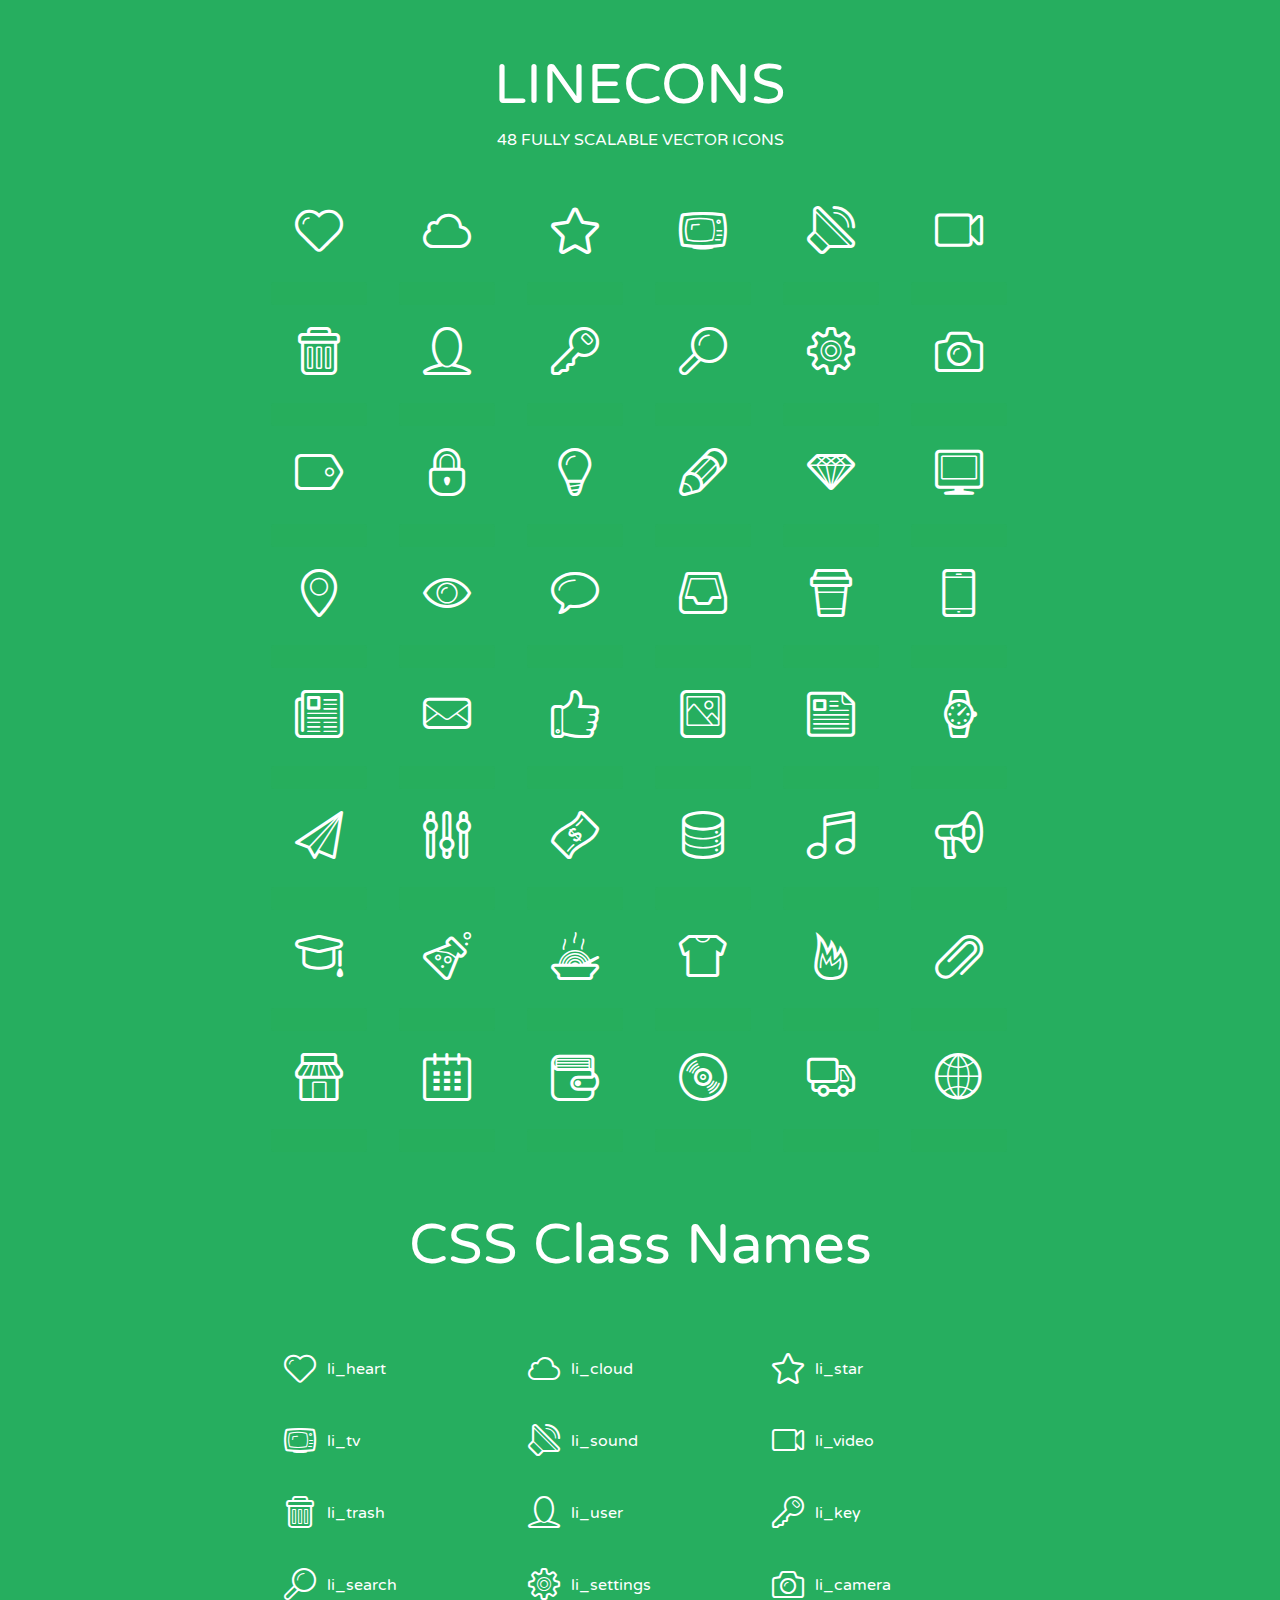
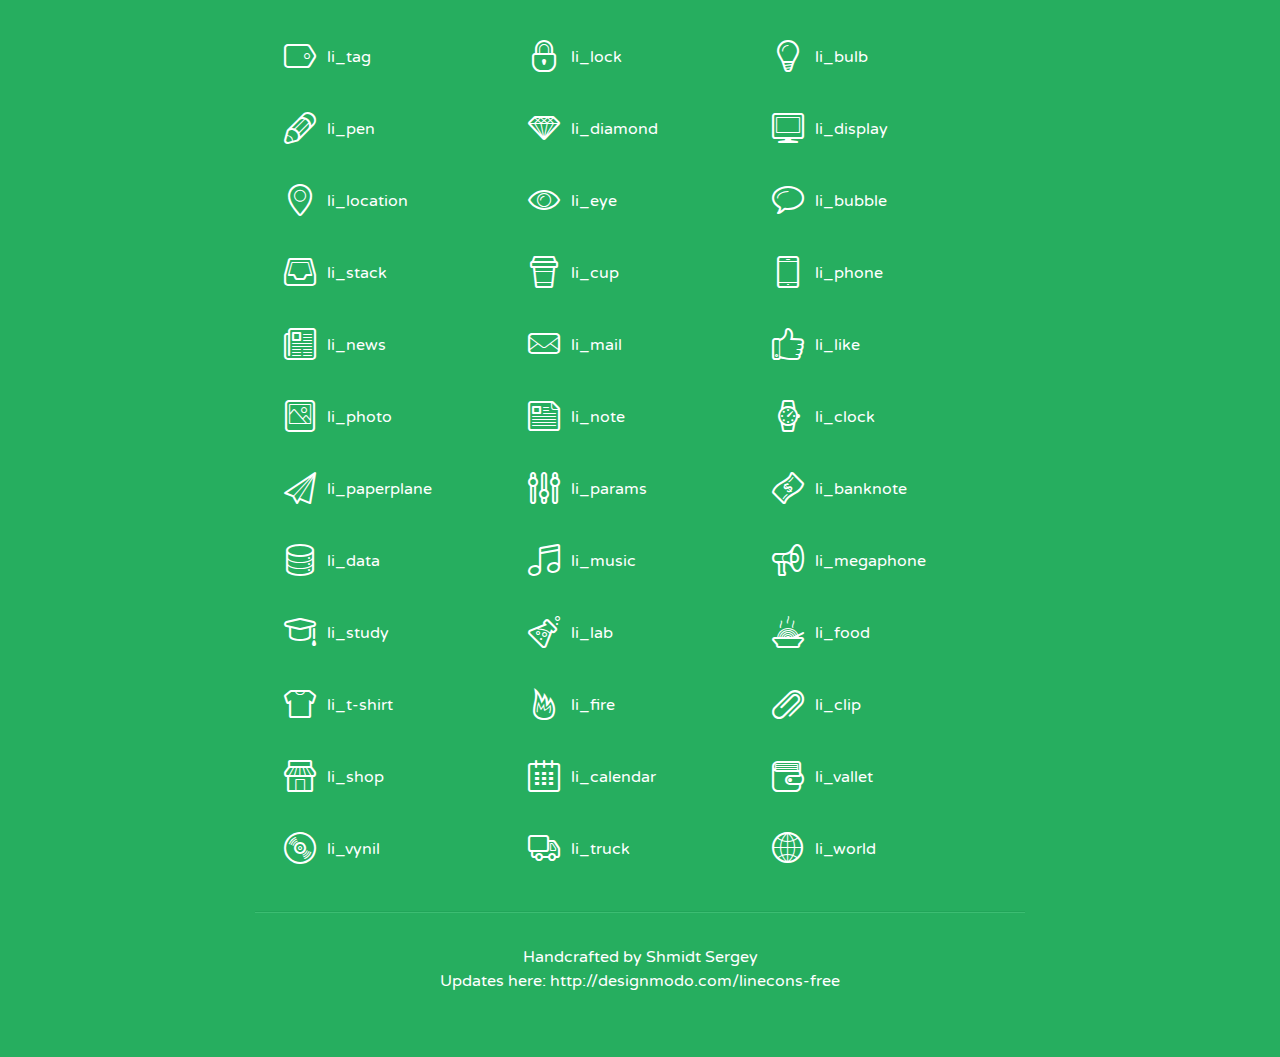
<file: MVC/myTaiwanTest/assets-ZenTing/lineicons/index.html>
<!doctype html>
<html>
<head>
<title>LINECONS - 48 Fully Scalable Vector Icons</title>
<link rel="stylesheet" href="style.css" />
<link href='http://fonts.googleapis.com/css?family=Varela+Round' rel='stylesheet' type='text/css'>
<!--[if lte IE 7]><script src="lte-ie7.js"></script><![endif]-->

<!-- 

Thanks http://icomoon.io/app/ for amazing service!

-->


<style>
	section, header, footer {display: block;}
	body {
		font-family: 'Varela Round', sans-serif;
		color: #333333;
		line-height: 1.5;
		font-size: 16px;
		background:#26ae5f;
		color:white;
		-moz-text-shadow: 0 1px 1px rgba(0, 0, 0, 0.21);
		-webkit-text-shadow: 0 1px 1px rgba(0, 0, 0, 0.21);
	}
	* {
		-moz-box-sizing: border-box;
		-webkit-box-sizing: border-box;
		box-sizing: border-box;
		margin: 0;
		padding: 0;
	}
	.glyph {
		float: left;
		text-align: center;
		padding: .5em;
		margin: 0 .5em;
		width: 7em;
		border-radius: .375em;
		top:0;
		position:relative;
		-webkit-transition:0.2s ease-in;
		-o-transition:0.2s ease-in;
		-moz-transition:0.2s ease-in;
		-ie-transition:0.2s ease-in;
		transition:0.2s ease-in;
	}
	.glyph input {
		width: 100%;
		text-align: center;
		font-family: consolas, monospace;
		border-radius:3px;
		border:none;
		padding:4px;
		background:#26AE5C;
		color:#26AE5C;
		-webkit-transition:0.2s ease-in;
		-o-transition:0.2s ease-in;
		-moz-transition:0.2s ease-in;
		-ie-transition:0.2s ease-in;
		transition:0.2s ease-in;
	}
	.glyph:hover input {
		background:#26ae5f;
		padding:4px;
		color:#ffffff;
	}
	.glyph:hover {
		-webkit-transition: all 0.5s ease-out;
		background:#222821;
		color:#fff;
		text-shadow: none;
		-moz-text-shadow: none;
		-webkit-text-shadow: none;
		top:-5px;
		position:relative;
	}
	.glyph input, .mtm {
		margin-top: .75em;
	}
	.w-main {
		width: 770px;
		text-align:center;
	}
	.centered {
		margin-left: auto;
		margin-right: auto;
	}
	.fs1 {
		font-size: 3em;
	}
	header {
		margin: 2em 0;
		padding-bottom: .5em;
	}
	header h1 {
		font-size: 3.5em;
		font-weight: normal;
	}
	.clearfix:before, .clearfix:after { content: ""; display: table; }
	.clearfix:after, .clear { clear: both; }
	footer {
		margin: 2em 0;
		padding: 2em 0;
		border-top: 1px solid rgb(60, 189, 114);
		box-shadow: 0 -1px rgb(33, 165, 89);
	}
	a, a:visited {
		color: #ffffff; text-decoration:none;
	}
	a:hover, a:focus {color: #222821; text-decoration:none;}
	.box1 {
		display: inline-block;
		width: 14em;
		padding: .25em .5em;
		margin: .5em 1em .5em 0;
		text-align:left;
		
	}
	.box1 span { 
		font-size:2em;
		position: relative;
		top: 0.25em;
		margin-right: 0.1em;
	}
</style>
</head>
<body>
	<div class="w-main centered">
	<section class="mtm clearfix" id="glyphs">
	<header>
		<h1>LINECONS</h1>
		<p>48 FULLY SCALABLE VECTOR ICONS</p>
	</header>
	<div class="glyph">
		<div class="fs1" aria-hidden="true" data-icon="&#xe000;"></div>
		<input type="text" readonly="readonly" value="&amp;#xe000;" />
	</div>
	<div class="glyph">
		<div class="fs1" aria-hidden="true" data-icon="&#xe001;"></div>
		<input type="text" readonly="readonly" value="&amp;#xe001;" />
	</div>
	<div class="glyph">
		<div class="fs1" aria-hidden="true" data-icon="&#xe002;"></div>
		<input type="text" readonly="readonly" value="&amp;#xe002;" />
	</div>
	<div class="glyph">
		<div class="fs1" aria-hidden="true" data-icon="&#xe003;"></div>
		<input type="text" readonly="readonly" value="&amp;#xe003;" />
	</div>
	<div class="glyph">
		<div class="fs1" aria-hidden="true" data-icon="&#xe004;"></div>
		<input type="text" readonly="readonly" value="&amp;#xe004;" />
	</div>
	<div class="glyph">
		<div class="fs1" aria-hidden="true" data-icon="&#xe005;"></div>
		<input type="text" readonly="readonly" value="&amp;#xe005;" />
	</div>
	<div class="glyph">
		<div class="fs1" aria-hidden="true" data-icon="&#xe006;"></div>
		<input type="text" readonly="readonly" value="&amp;#xe006;" />
	</div>
	<div class="glyph">
		<div class="fs1" aria-hidden="true" data-icon="&#xe007;"></div>
		<input type="text" readonly="readonly" value="&amp;#xe007;" />
	</div>
	<div class="glyph">
		<div class="fs1" aria-hidden="true" data-icon="&#xe008;"></div>
		<input type="text" readonly="readonly" value="&amp;#xe008;" />
	</div>
	<div class="glyph">
		<div class="fs1" aria-hidden="true" data-icon="&#xe009;"></div>
		<input type="text" readonly="readonly" value="&amp;#xe009;" />
	</div>
	<div class="glyph">
		<div class="fs1" aria-hidden="true" data-icon="&#xe00a;"></div>
		<input type="text" readonly="readonly" value="&amp;#xe00a;" />
	</div>
	<div class="glyph">
		<div class="fs1" aria-hidden="true" data-icon="&#xe00b;"></div>
		<input type="text" readonly="readonly" value="&amp;#xe00b;" />
	</div>
	<div class="glyph">
		<div class="fs1" aria-hidden="true" data-icon="&#xe00c;"></div>
		<input type="text" readonly="readonly" value="&amp;#xe00c;" />
	</div>
	<div class="glyph">
		<div class="fs1" aria-hidden="true" data-icon="&#xe00d;"></div>
		<input type="text" readonly="readonly" value="&amp;#xe00d;" />
	</div>
	<div class="glyph">
		<div class="fs1" aria-hidden="true" data-icon="&#xe00e;"></div>
		<input type="text" readonly="readonly" value="&amp;#xe00e;" />
	</div>
	<div class="glyph">
		<div class="fs1" aria-hidden="true" data-icon="&#xe00f;"></div>
		<input type="text" readonly="readonly" value="&amp;#xe00f;" />
	</div>
	<div class="glyph">
		<div class="fs1" aria-hidden="true" data-icon="&#xe010;"></div>
		<input type="text" readonly="readonly" value="&amp;#xe010;" />
	</div>
	<div class="glyph">
		<div class="fs1" aria-hidden="true" data-icon="&#xe011;"></div>
		<input type="text" readonly="readonly" value="&amp;#xe011;" />
	</div>
	<div class="glyph">
		<div class="fs1" aria-hidden="true" data-icon="&#xe012;"></div>
		<input type="text" readonly="readonly" value="&amp;#xe012;" />
	</div>
	<div class="glyph">
		<div class="fs1" aria-hidden="true" data-icon="&#xe013;"></div>
		<input type="text" readonly="readonly" value="&amp;#xe013;" />
	</div>
	<div class="glyph">
		<div class="fs1" aria-hidden="true" data-icon="&#xe014;"></div>
		<input type="text" readonly="readonly" value="&amp;#xe014;" />
	</div>
	<div class="glyph">
		<div class="fs1" aria-hidden="true" data-icon="&#xe015;"></div>
		<input type="text" readonly="readonly" value="&amp;#xe015;" />
	</div>
	<div class="glyph">
		<div class="fs1" aria-hidden="true" data-icon="&#xe016;"></div>
		<input type="text" readonly="readonly" value="&amp;#xe016;" />
	</div>
	<div class="glyph">
		<div class="fs1" aria-hidden="true" data-icon="&#xe017;"></div>
		<input type="text" readonly="readonly" value="&amp;#xe017;" />
	</div>
	<div class="glyph">
		<div class="fs1" aria-hidden="true" data-icon="&#xe018;"></div>
		<input type="text" readonly="readonly" value="&amp;#xe018;" />
	</div>
	<div class="glyph">
		<div class="fs1" aria-hidden="true" data-icon="&#xe019;"></div>
		<input type="text" readonly="readonly" value="&amp;#xe019;" />
	</div>
	<div class="glyph">
		<div class="fs1" aria-hidden="true" data-icon="&#xe01a;"></div>
		<input type="text" readonly="readonly" value="&amp;#xe01a;" />
	</div>
	<div class="glyph">
		<div class="fs1" aria-hidden="true" data-icon="&#xe01b;"></div>
		<input type="text" readonly="readonly" value="&amp;#xe01b;" />
	</div>
	<div class="glyph">
		<div class="fs1" aria-hidden="true" data-icon="&#xe01c;"></div>
		<input type="text" readonly="readonly" value="&amp;#xe01c;" />
	</div>
	<div class="glyph">
		<div class="fs1" aria-hidden="true" data-icon="&#xe01d;"></div>
		<input type="text" readonly="readonly" value="&amp;#xe01d;" />
	</div>
	<div class="glyph">
		<div class="fs1" aria-hidden="true" data-icon="&#xe01e;"></div>
		<input type="text" readonly="readonly" value="&amp;#xe01e;" />
	</div>
	<div class="glyph">
		<div class="fs1" aria-hidden="true" data-icon="&#xe01f;"></div>
		<input type="text" readonly="readonly" value="&amp;#xe01f;" />
	</div>
	<div class="glyph">
		<div class="fs1" aria-hidden="true" data-icon="&#xe020;"></div>
		<input type="text" readonly="readonly" value="&amp;#xe020;" />
	</div>
	<div class="glyph">
		<div class="fs1" aria-hidden="true" data-icon="&#xe021;"></div>
		<input type="text" readonly="readonly" value="&amp;#xe021;" />
	</div>
	<div class="glyph">
		<div class="fs1" aria-hidden="true" data-icon="&#xe022;"></div>
		<input type="text" readonly="readonly" value="&amp;#xe022;" />
	</div>
	<div class="glyph">
		<div class="fs1" aria-hidden="true" data-icon="&#xe023;"></div>
		<input type="text" readonly="readonly" value="&amp;#xe023;" />
	</div>
	<div class="glyph">
		<div class="fs1" aria-hidden="true" data-icon="&#xe024;"></div>
		<input type="text" readonly="readonly" value="&amp;#xe024;" />
	</div>
	<div class="glyph">
		<div class="fs1" aria-hidden="true" data-icon="&#xe025;"></div>
		<input type="text" readonly="readonly" value="&amp;#xe025;" />
	</div>
	<div class="glyph">
		<div class="fs1" aria-hidden="true" data-icon="&#xe026;"></div>
		<input type="text" readonly="readonly" value="&amp;#xe026;" />
	</div>
	<div class="glyph">
		<div class="fs1" aria-hidden="true" data-icon="&#xe027;"></div>
		<input type="text" readonly="readonly" value="&amp;#xe027;" />
	</div>
	<div class="glyph">
		<div class="fs1" aria-hidden="true" data-icon="&#xe028;"></div>
		<input type="text" readonly="readonly" value="&amp;#xe028;" />
	</div>
	<div class="glyph">
		<div class="fs1" aria-hidden="true" data-icon="&#xe029;"></div>
		<input type="text" readonly="readonly" value="&amp;#xe029;" />
	</div>
	<div class="glyph">
		<div class="fs1" aria-hidden="true" data-icon="&#xe02a;"></div>
		<input type="text" readonly="readonly" value="&amp;#xe02a;" />
	</div>
	<div class="glyph">
		<div class="fs1" aria-hidden="true" data-icon="&#xe02b;"></div>
		<input type="text" readonly="readonly" value="&amp;#xe02b;" />
	</div>
	<div class="glyph">
		<div class="fs1" aria-hidden="true" data-icon="&#xe02c;"></div>
		<input type="text" readonly="readonly" value="&amp;#xe02c;" />
	</div>
	<div class="glyph">
		<div class="fs1" aria-hidden="true" data-icon="&#xe02d;"></div>
		<input type="text" readonly="readonly" value="&amp;#xe02d;" />
	</div>
	<div class="glyph">
		<div class="fs1" aria-hidden="true" data-icon="&#xe02e;"></div>
		<input type="text" readonly="readonly" value="&amp;#xe02e;" />
	</div>
	<div class="glyph">
		<div class="fs1" aria-hidden="true" data-icon="&#xe02f;"></div>
		<input type="text" readonly="readonly" value="&amp;#xe02f;" />
	</div>
	</section>
	<div class="clear"></div>
	<section class="mtm clearfix" id="glyphs">
	<header>
		<h1>CSS Class Names</h1>
	</header>
	<span class="box1">
		<span aria-hidden="true" class="li_heart"></span>
		&nbsp;li_heart
	</span>
	<span class="box1">
		<span aria-hidden="true" class="li_cloud"></span>
		&nbsp;li_cloud
	</span>
	<span class="box1">
		<span aria-hidden="true" class="li_star"></span>
		&nbsp;li_star
	</span>
	<span class="box1">
		<span aria-hidden="true" class="li_tv"></span>
		&nbsp;li_tv
	</span>
	<span class="box1">
		<span aria-hidden="true" class="li_sound"></span>
		&nbsp;li_sound
	</span>
	<span class="box1">
		<span aria-hidden="true" class="li_video"></span>
		&nbsp;li_video
	</span>
	<span class="box1">
		<span aria-hidden="true" class="li_trash"></span>
		&nbsp;li_trash
	</span>
	<span class="box1">
		<span aria-hidden="true" class="li_user"></span>
		&nbsp;li_user
	</span>
	<span class="box1">
		<span aria-hidden="true" class="li_key"></span>
		&nbsp;li_key
	</span>
	<span class="box1">
		<span aria-hidden="true" class="li_search"></span>
		&nbsp;li_search
	</span>
	<span class="box1">
		<span aria-hidden="true" class="li_settings"></span>
		&nbsp;li_settings
	</span>
	<span class="box1">
		<span aria-hidden="true" class="li_camera"></span>
		&nbsp;li_camera
	</span>
	<span class="box1">
		<span aria-hidden="true" class="li_tag"></span>
		&nbsp;li_tag
	</span>
	<span class="box1">
		<span aria-hidden="true" class="li_lock"></span>
		&nbsp;li_lock
	</span>
	<span class="box1">
		<span aria-hidden="true" class="li_bulb"></span>
		&nbsp;li_bulb
	</span>
	<span class="box1">
		<span aria-hidden="true" class="li_pen"></span>
		&nbsp;li_pen
	</span>
	<span class="box1">
		<span aria-hidden="true" class="li_diamond"></span>
		&nbsp;li_diamond
	</span>
	<span class="box1">
		<span aria-hidden="true" class="li_display"></span>
		&nbsp;li_display
	</span>
	<span class="box1">
		<span aria-hidden="true" class="li_location"></span>
		&nbsp;li_location
	</span>
	<span class="box1">
		<span aria-hidden="true" class="li_eye"></span>
		&nbsp;li_eye
	</span>
	<span class="box1">
		<span aria-hidden="true" class="li_bubble"></span>
		&nbsp;li_bubble
	</span>
	<span class="box1">
		<span aria-hidden="true" class="li_stack"></span>
		&nbsp;li_stack
	</span>
	<span class="box1">
		<span aria-hidden="true" class="li_cup"></span>
		&nbsp;li_cup
	</span>
	<span class="box1">
		<span aria-hidden="true" class="li_phone"></span>
		&nbsp;li_phone
	</span>
	<span class="box1">
		<span aria-hidden="true" class="li_news"></span>
		&nbsp;li_news
	</span>
	<span class="box1">
		<span aria-hidden="true" class="li_mail"></span>
		&nbsp;li_mail
	</span>
	<span class="box1">
		<span aria-hidden="true" class="li_like"></span>
		&nbsp;li_like
	</span>
	<span class="box1">
		<span aria-hidden="true" class="li_photo"></span>
		&nbsp;li_photo
	</span>
	<span class="box1">
		<span aria-hidden="true" class="li_note"></span>
		&nbsp;li_note
	</span>
	<span class="box1">
		<span aria-hidden="true" class="li_clock"></span>
		&nbsp;li_clock
	</span>
	<span class="box1">
		<span aria-hidden="true" class="li_paperplane"></span>
		&nbsp;li_paperplane
	</span>
	<span class="box1">
		<span aria-hidden="true" class="li_params"></span>
		&nbsp;li_params
	</span>
	<span class="box1">
		<span aria-hidden="true" class="li_banknote"></span>
		&nbsp;li_banknote
	</span>
	<span class="box1">
		<span aria-hidden="true" class="li_data"></span>
		&nbsp;li_data
	</span>
	<span class="box1">
		<span aria-hidden="true" class="li_music"></span>
		&nbsp;li_music
	</span>
	<span class="box1">
		<span aria-hidden="true" class="li_megaphone"></span>
		&nbsp;li_megaphone
	</span>
	<span class="box1">
		<span aria-hidden="true" class="li_study"></span>
		&nbsp;li_study
	</span>
	<span class="box1">
		<span aria-hidden="true" class="li_lab"></span>
		&nbsp;li_lab
	</span>
	<span class="box1">
		<span aria-hidden="true" class="li_food"></span>
		&nbsp;li_food
	</span>
	<span class="box1">
		<span aria-hidden="true" class="li_t-shirt"></span>
		&nbsp;li_t-shirt
	</span>
	<span class="box1">
		<span aria-hidden="true" class="li_fire"></span>
		&nbsp;li_fire
	</span>
	<span class="box1">
		<span aria-hidden="true" class="li_clip"></span>
		&nbsp;li_clip
	</span>
	<span class="box1">
		<span aria-hidden="true" class="li_shop"></span>
		&nbsp;li_shop
	</span>
	<span class="box1">
		<span aria-hidden="true" class="li_calendar"></span>
		&nbsp;li_calendar
	</span>
	<span class="box1">
		<span aria-hidden="true" class="li_vallet"></span>
		&nbsp;li_vallet
	</span>
	<span class="box1">
		<span aria-hidden="true" class="li_vynil"></span>
		&nbsp;li_vynil
	</span>
	<span class="box1">
		<span aria-hidden="true" class="li_truck"></span>
		&nbsp;li_truck
	</span>
	<span class="box1">
		<span aria-hidden="true" class="li_world"></span>
		&nbsp;li_world
	</span>
	</section>
	<footer>
		<p>Handcrafted by <a href="http://shmidt.in">Shmidt Sergey</a></p>
		<p>Updates here: <a href="http://designmodo.com/linecons-free">http://designmodo.com/linecons-free</a></p>
	</footer>
	</div>
	<script>
	document.getElementById("glyphs").addEventListener("click", function(e) {
		var target = e.target;
		if (target.tagName === "INPUT") {
			target.select();
		}
	});
	</script>
</body>
</html>
</file>
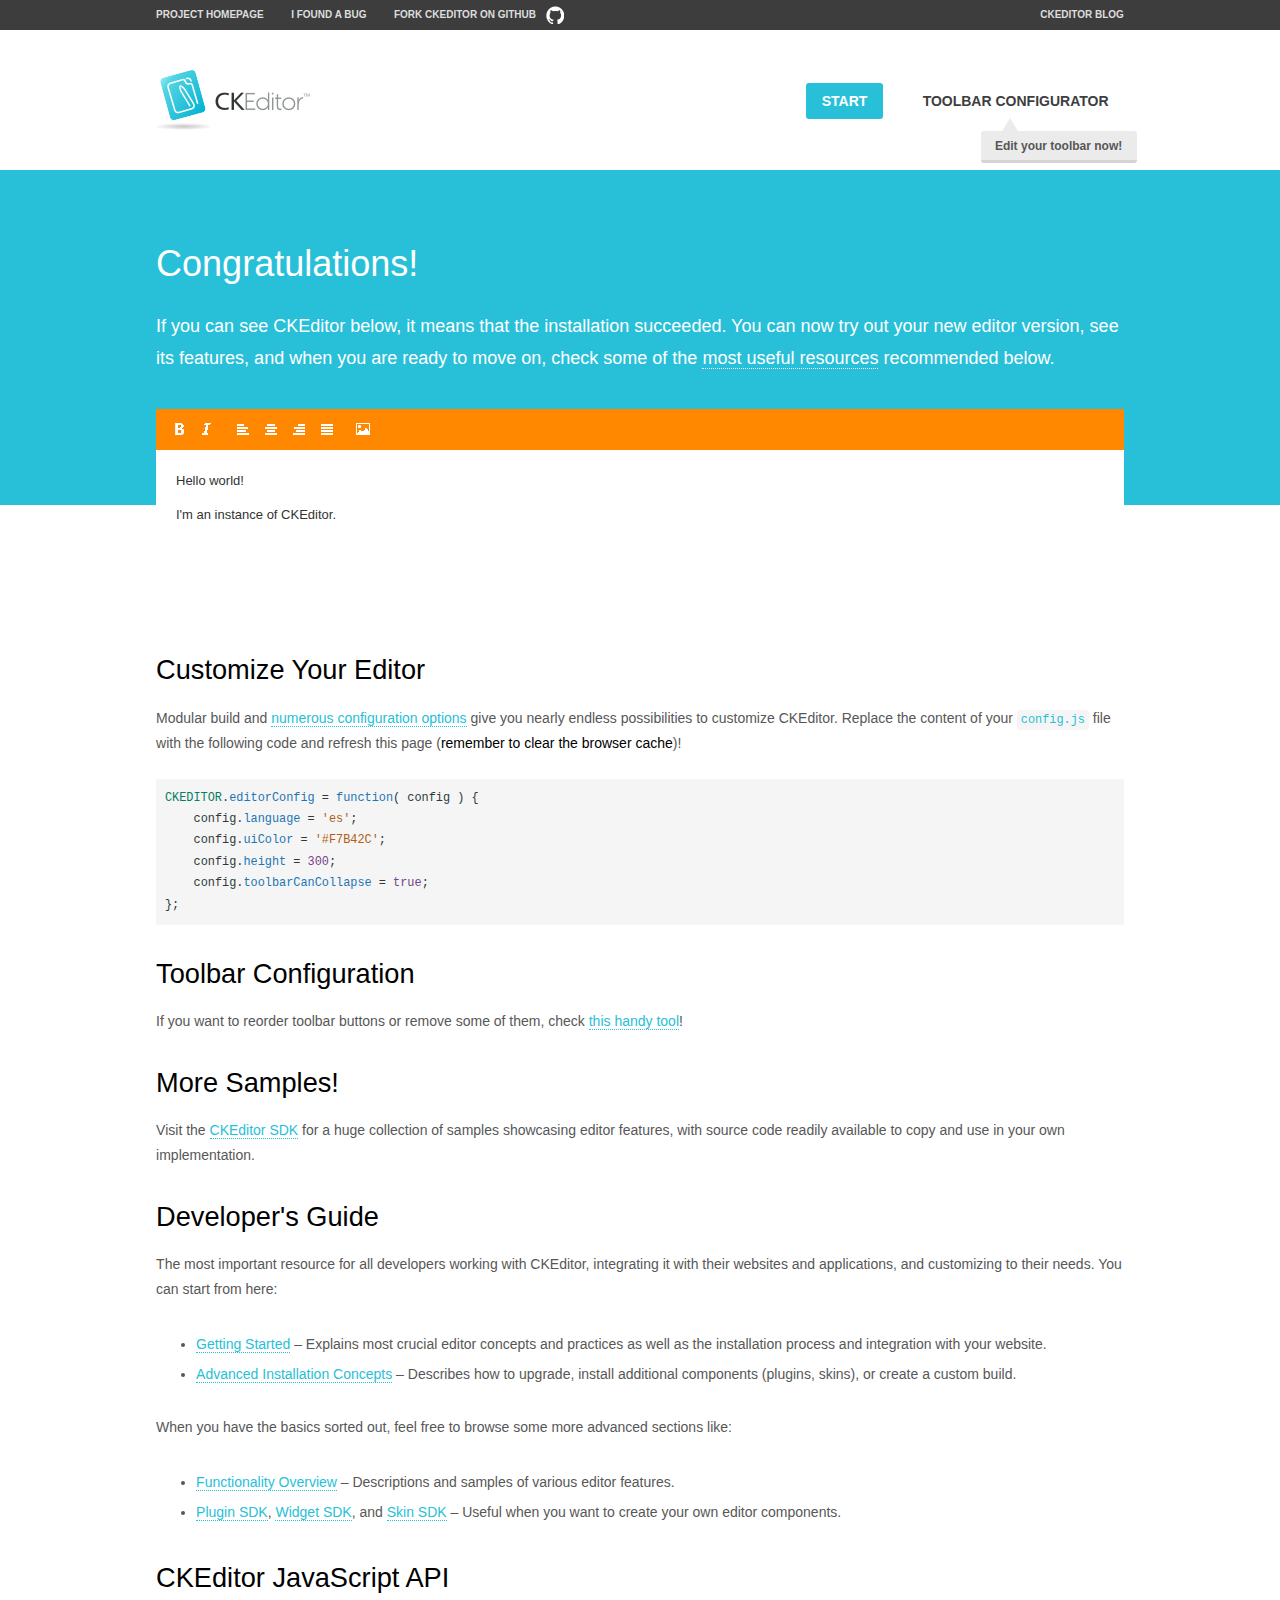
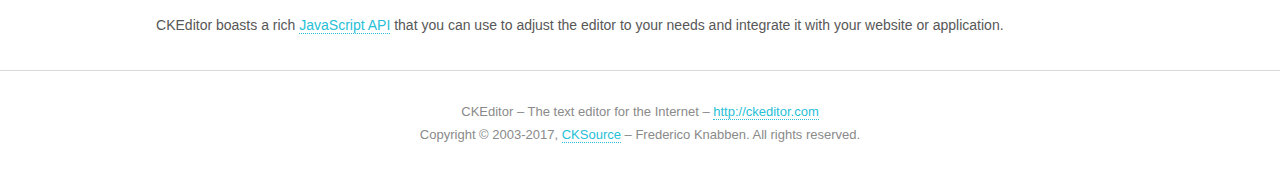
<file: MVC/myTaiwanTest/assets-YiChun/ckeditor/samples/index.html>
<!DOCTYPE html>
<!--
Copyright (c) 2003-2017, CKSource - Frederico Knabben. All rights reserved.
For licensing, see LICENSE.md or http://ckeditor.com/license
-->
<html>
<head>
	<meta charset="utf-8">
	<title>CKEditor Sample</title>
	<script src="../ckeditor.js"></script>
	<script src="js/sample.js"></script>
	<link rel="stylesheet" href="css/samples.css">
	<link rel="stylesheet" href="toolbarconfigurator/lib/codemirror/neo.css">
</head>
<body id="main">

<nav class="navigation-a">
	<div class="grid-container">
		<ul class="navigation-a-left grid-width-70">
			<li><a href="http://ckeditor.com">Project Homepage</a></li>
			<li><a href="http://dev.ckeditor.com/">I found a bug</a></li>
			<li><a href="http://github.com/ckeditor/ckeditor-dev" class="icon-pos-right icon-navigation-a-github">Fork CKEditor on GitHub</a></li>
		</ul>
		<ul class="navigation-a-right grid-width-30">
			<li><a href="http://ckeditor.com/blog-list">CKEditor Blog</a></li>
		</ul>
	</div>
</nav>

<header class="header-a">
	<div class="grid-container">
		<h1 class="header-a-logo grid-width-30">
			<a href="index.html"><img src="img/logo.png" alt="CKEditor Sample"></a>
		</h1>

		<nav class="navigation-b grid-width-70">
			<ul>
				<li><a href="index.html" class="button-a button-a-background">Start</a></li>
				<li><a href="toolbarconfigurator/index.html" class="button-a">Toolbar configurator <span class="balloon-a balloon-a-nw">Edit your toolbar now!</span></a></li>
			</ul>
		</nav>
	</div>
</header>

<main>
	<div class="adjoined-top">
		<div class="grid-container">
			<div class="content grid-width-100">
				<h1>Congratulations!</h1>
				<p>
					If you can see CKEditor below, it means that the installation succeeded.
					You can now try out your new editor version, see its features, and when you are ready to move on, check some of the <a href="#sample-customize">most useful resources</a> recommended below.
				</p>
			</div>
		</div>
	</div>
	<div class="adjoined-bottom">
		<div class="grid-container">
			<div class="grid-width-100">
				<div id="editor">
					<h1>Hello world!</h1>
					<p>I'm an instance of <a href="http://ckeditor.com">CKEditor</a>.</p>
				</div>
			</div>
		</div>
	</div>

	<div class="grid-container">
		<div class="content grid-width-100">
			<section id="sample-customize">
				<h2>Customize Your Editor</h2>
				<p>Modular build and <a href="http://docs.ckeditor.com/#!/guide/dev_configuration">numerous configuration options</a> give you nearly endless possibilities to customize CKEditor. Replace the content of your <code><a href="../config.js">config.js</a></code> file with the following code and refresh this page (<strong>remember to clear the browser cache</strong>)!</p>
		<pre class="cm-s-neo CodeMirror"><code><span style="padding-right: 0.1px;"><span class="cm-variable">CKEDITOR</span>.<span class="cm-property">editorConfig</span> <span class="cm-operator">=</span> <span class="cm-keyword">function</span>( <span class="cm-def">config</span> ) {</span>
<span style="padding-right: 0.1px;"><span class="cm-tab">	</span><span class="cm-variable-2">config</span>.<span class="cm-property">language</span> <span class="cm-operator">=</span> <span class="cm-string">'es'</span>;</span>
<span style="padding-right: 0.1px;"><span class="cm-tab">	</span><span class="cm-variable-2">config</span>.<span class="cm-property">uiColor</span> <span class="cm-operator">=</span> <span class="cm-string">'#F7B42C'</span>;</span>
<span style="padding-right: 0.1px;"><span class="cm-tab">	</span><span class="cm-variable-2">config</span>.<span class="cm-property">height</span> <span class="cm-operator">=</span> <span class="cm-number">300</span>;</span>
<span style="padding-right: 0.1px;"><span class="cm-tab">	</span><span class="cm-variable-2">config</span>.<span class="cm-property">toolbarCanCollapse</span> <span class="cm-operator">=</span> <span class="cm-atom">true</span>;</span>
<span style="padding-right: 0.1px;">};</span></code></pre>
			</section>

			<section>
				<h2>Toolbar Configuration</h2>
				<p>If you want to reorder toolbar buttons or remove some of them, check <a href="toolbarconfigurator/index.html">this handy tool</a>!</p>
			</section>

			<section>
				<h2>More Samples!</h2>
				<p>Visit the <a href="http://sdk.ckeditor.com">CKEditor SDK</a> for a huge collection of samples showcasing editor features, with source code readily available to copy and use in your own implementation.</p>
			</section>

			<section>
				<h2>Developer's Guide</h2>
				<p>The most important resource for all developers working with CKEditor, integrating it with their websites and applications, and customizing to their needs. You can start from here:</p>
				<ul>
					<li><a href="http://docs.ckeditor.com/#!/guide/dev_installation">Getting Started</a> &ndash; Explains most crucial editor concepts and practices as well as the installation process and integration with your website.</li>
					<li><a href="http://docs.ckeditor.com/#!/guide/dev_advanced_installation">Advanced Installation Concepts</a> &ndash; Describes how to upgrade, install additional components (plugins, skins), or create a custom build.</li>
				</ul>
					<p>When you have the basics sorted out, feel free to browse some more advanced sections like:</p>
				<ul>
					<li><a href="http://docs.ckeditor.com/#!/guide/dev_features">Functionality Overview</a> &ndash; Descriptions and samples of various editor features.</li>
					<li><a href="http://docs.ckeditor.com/#!/guide/plugin_sdk_intro">Plugin SDK</a>, <a href="http://docs.ckeditor.com/#!/guide/widget_sdk_intro">Widget SDK</a>, and <a href="http://docs.ckeditor.com/#!/guide/skin_sdk_intro">Skin SDK</a> &ndash; Useful when you want to create your own editor components.</li>
				</ul>
			</section>

			<section>
				<h2>CKEditor JavaScript API</h2>
				<p>CKEditor boasts a rich <a href="http://docs.ckeditor.com/#!/api">JavaScript API</a> that you can use to adjust the editor to your needs and integrate it with your website or application.</p>
			</section>
		</div>
	</div>
</main>

<footer class="footer-a grid-container">
	<div class="grid-container">
		<p class="grid-width-100">
			CKEditor &ndash; The text editor for the Internet &ndash; <a class="samples" href="http://ckeditor.com/">http://ckeditor.com</a>
		</p>
		<p class="grid-width-100" id="copy">
			Copyright &copy; 2003-2017, <a class="samples" href="http://cksource.com/">CKSource</a> &ndash; Frederico Knabben. All rights reserved.
		</p>
	</div>
</footer>
<script>
	initSample();
</script>

</body>
</html>
</file>
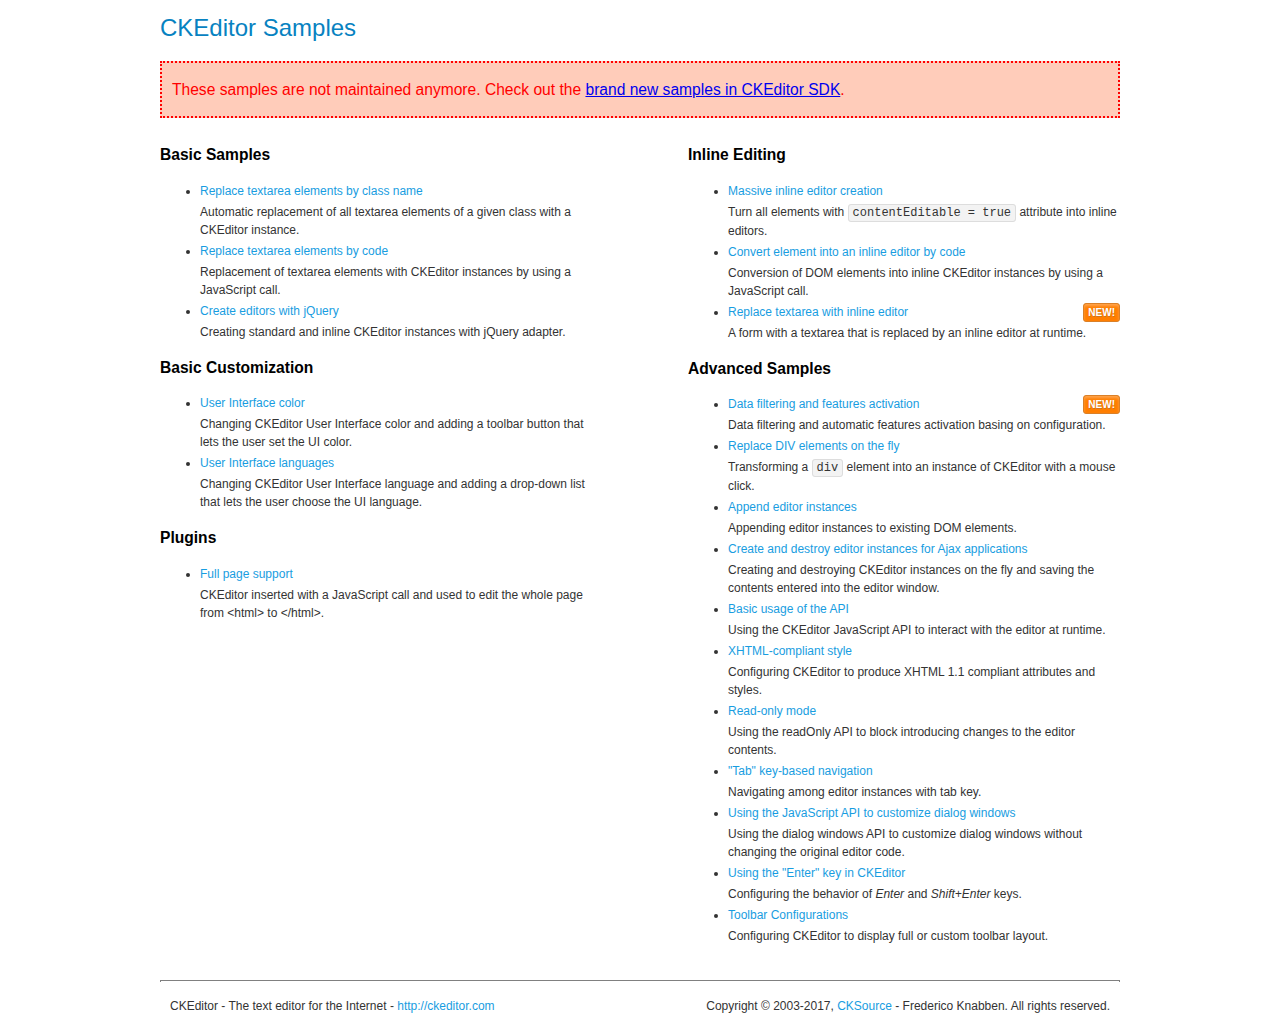
<file: MVC/myTaiwanTest/assets-YiChun/ckeditor/samples/old/index.html>
<!DOCTYPE html>
<!--
Copyright (c) 2003-2017, CKSource - Frederico Knabben. All rights reserved.
For licensing, see LICENSE.md or http://ckeditor.com/license
-->
<html>
<head>
	<meta charset="utf-8">
	<title>CKEditor Samples</title>
	<link rel="stylesheet" href="sample.css">
</head>
<body>
	<h1 class="samples">
		CKEditor Samples
	</h1>
	<div class="warning deprecated">
		These samples are not maintained anymore. Check out the <a href="http://sdk.ckeditor.com/">brand new samples in CKEditor SDK</a>.
	</div>
	<div class="twoColumns">
		<div class="twoColumnsLeft">
			<h2 class="samples">
				Basic Samples
			</h2>
			<dl class="samples">
				<dt><a class="samples" href="replacebyclass.html">Replace textarea elements by class name</a></dt>
				<dd>Automatic replacement of all textarea elements of a given class with a CKEditor instance.</dd>

				<dt><a class="samples" href="replacebycode.html">Replace textarea elements by code</a></dt>
				<dd>Replacement of textarea elements with CKEditor instances by using a JavaScript call.</dd>

				<dt><a class="samples" href="jquery.html">Create editors with jQuery</a></dt>
				<dd>Creating standard and inline CKEditor instances with jQuery adapter.</dd>
			</dl>

			<h2 class="samples">
				Basic Customization
			</h2>
			<dl class="samples">
				<dt><a class="samples" href="uicolor.html">User Interface color</a></dt>
				<dd>Changing CKEditor User Interface color and adding a toolbar button that lets the user set the UI color.</dd>

				<dt><a class="samples" href="uilanguages.html">User Interface languages</a></dt>
				<dd>Changing CKEditor User Interface language and adding a drop-down list that lets the user choose the UI language.</dd>
			</dl>


			<h2 class="samples">Plugins</h2>
<dl class="samples">
<dt><a class="samples" href="wysiwygarea/fullpage.html">Full page support</a></dt>
<dd>CKEditor inserted with a JavaScript call and used to edit the whole page from &lt;html&gt; to &lt;/html&gt;.</dd>
</dl>
		</div>
		<div class="twoColumnsRight">
			<h2 class="samples">
				Inline Editing
			</h2>
			<dl class="samples">
				<dt><a class="samples" href="inlineall.html">Massive inline editor creation</a></dt>
				<dd>Turn all elements with <code>contentEditable = true</code> attribute into inline editors.</dd>

				<dt><a class="samples" href="inlinebycode.html">Convert element into an inline editor by code</a></dt>
				<dd>Conversion of DOM elements into inline CKEditor instances by using a JavaScript call.</dd>

				<dt><a class="samples" href="inlinetextarea.html">Replace textarea with inline editor</a> <span class="new">New!</span></dt>
				<dd>A form with a textarea that is replaced by an inline editor at runtime.</dd>

				
			</dl>

			<h2 class="samples">
				Advanced Samples
			</h2>
			<dl class="samples">
				<dt><a class="samples" href="datafiltering.html">Data filtering and features activation</a> <span class="new">New!</span></dt>
				<dd>Data filtering and automatic features activation basing on configuration.</dd>

				<dt><a class="samples" href="divreplace.html">Replace DIV elements on the fly</a></dt>
				<dd>Transforming a <code>div</code> element into an instance of CKEditor with a mouse click.</dd>

				<dt><a class="samples" href="appendto.html">Append editor instances</a></dt>
				<dd>Appending editor instances to existing DOM elements.</dd>

				<dt><a class="samples" href="ajax.html">Create and destroy editor instances for Ajax applications</a></dt>
				<dd>Creating and destroying CKEditor instances on the fly and saving the contents entered into the editor window.</dd>

				<dt><a class="samples" href="api.html">Basic usage of the API</a></dt>
				<dd>Using the CKEditor JavaScript API to interact with the editor at runtime.</dd>

				<dt><a class="samples" href="xhtmlstyle.html">XHTML-compliant style</a></dt>
				<dd>Configuring CKEditor to produce XHTML 1.1 compliant attributes and styles.</dd>

				<dt><a class="samples" href="readonly.html">Read-only mode</a></dt>
				<dd>Using the readOnly API to block introducing changes to the editor contents.</dd>

				<dt><a class="samples" href="tabindex.html">"Tab" key-based navigation</a></dt>
				<dd>Navigating among editor instances with tab key.</dd>


				
<dt><a class="samples" href="dialog/dialog.html">Using the JavaScript API to customize dialog windows</a></dt>
<dd>Using the dialog windows API to customize dialog windows without changing the original editor code.</dd>

<dt><a class="samples" href="enterkey/enterkey.html">Using the &quot;Enter&quot; key in CKEditor</a></dt>
<dd>Configuring the behavior of <em>Enter</em> and <em>Shift+Enter</em> keys.</dd>

<dt><a class="samples" href="toolbar/toolbar.html">Toolbar Configurations</a></dt>
<dd>Configuring CKEditor to display full or custom toolbar layout.</dd>

			</dl>
		</div>
	</div>
	<div id="footer">
		<hr>
		<p>
			CKEditor - The text editor for the Internet - <a class="samples" href="http://ckeditor.com/">http://ckeditor.com</a>
		</p>
		<p id="copy">
			Copyright &copy; 2003-2017, <a class="samples" href="http://cksource.com/">CKSource</a> - Frederico Knabben. All rights reserved.
		</p>
	</div>
</body>
</html>
</file>
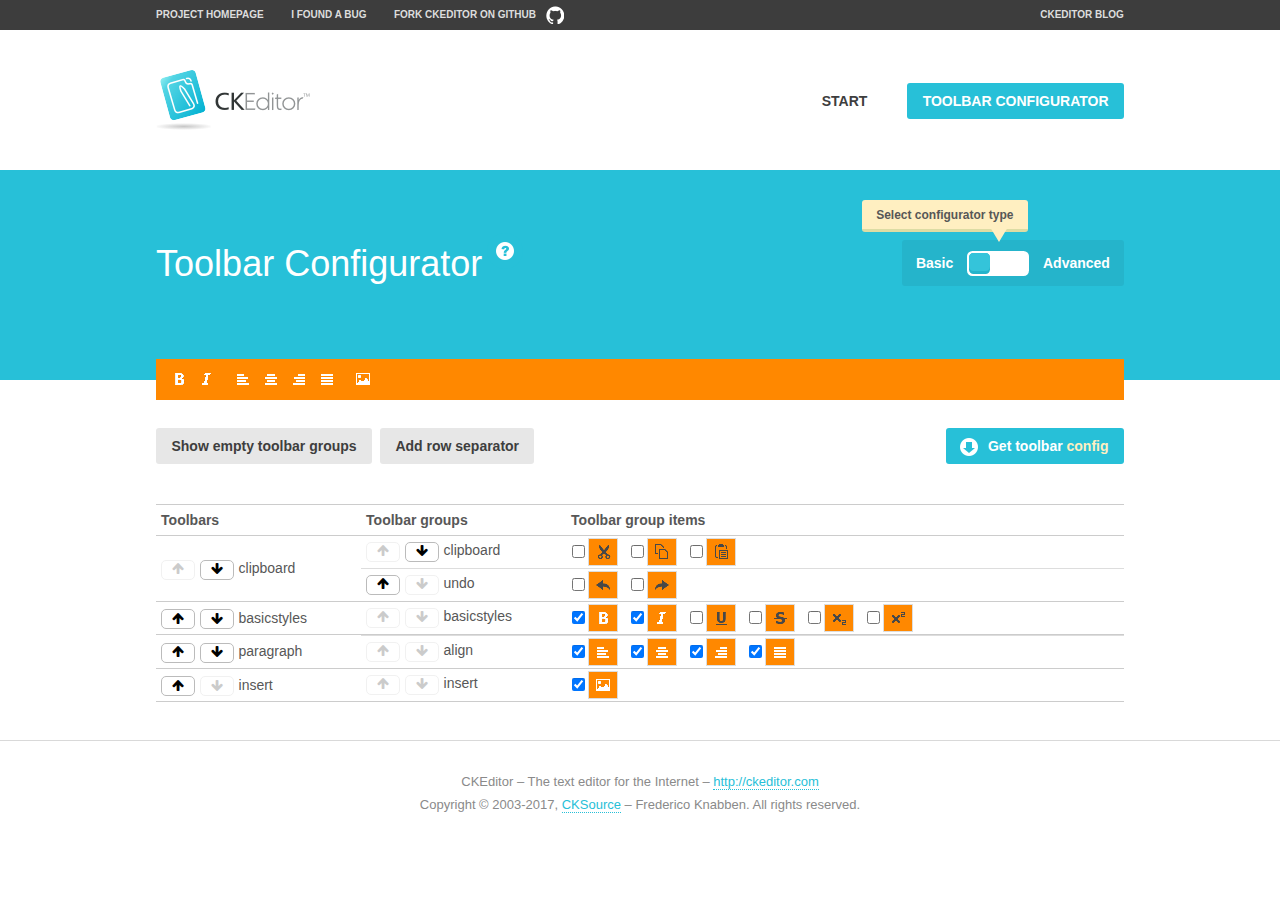
<file: MVC/myTaiwanTest/assets-YiChun/ckeditor/samples/toolbarconfigurator/index.html>
<!DOCTYPE html>
<!--
Copyright (c) 2003-2017, CKSource - Frederico Knabben. All rights reserved.
For licensing, see LICENSE.md or http://ckeditor.com/license
-->
<!--[if IE 8]><html class="ie8"><![endif]-->
<!--[if gt IE 8]><html><![endif]-->
<!--[if !IE]><!--><html><!--<![endif]-->
<head>
	<meta charset="utf-8">
	<title>Toolbar Configurator</title>
	<script src="../../ckeditor.js"></script>
	<script>
		if ( CKEDITOR.env.ie && CKEDITOR.env.version < 9 )
			CKEDITOR.tools.enableHtml5Elements( document );
	</script>
	<link rel="stylesheet" href="lib/codemirror/codemirror.css">
	<link rel="stylesheet" href="lib/codemirror/show-hint.css">
	<link rel="stylesheet" href="lib/codemirror/neo.css">
	<link rel="stylesheet" href="css/fontello.css">
	<link rel="stylesheet" href="../css/samples.css">
</head>
<body id="toolbar">

<nav class="navigation-a">
	<div class="grid-container">
		<ul class="navigation-a-left grid-width-70">
			<li><a href="http://ckeditor.com">Project Homepage</a></li>
			<li><a href="http://dev.ckeditor.com/">I found a bug</a></li>
			<li><a href="http://github.com/ckeditor/ckeditor-dev" class="icon-pos-right icon-navigation-a-github">Fork CKEditor on GitHub</a></li>
		</ul>
		<ul class="navigation-a-right grid-width-30">
			<li><a href="http://ckeditor.com/blog-list">CKEditor Blog</a></li>
		</ul>
	</div>
</nav>

<header class="header-a">
	<div class="grid-container">
		<h1 class="header-a-logo grid-width-30">
			<a href="../index.html"><img src="../img/logo.png" alt="CKEditor Logo"></a>
		</h1>
		<nav class="navigation-b grid-width-70">
			<ul>
				<li><a href="../index.html"  class="button-a">Start</a></li>
				<li><a href="index.html"  class="button-a button-a-background">Toolbar configurator</a></li>
			</ul>
		</nav>
	</div>
</header>

<main>
	<div class="adjoined-top">
		<div class="grid-container">
			<div class="content grid-width-100">
				<div class="grid-container-nested">
					<h1 class="grid-width-60">
						Toolbar Configurator
						<a href="#help-content" type="button" title="Configurator help" id="help" class="button-a button-a-background button-a-no-text icon-pos-left icon-question-mark">Help</a>
					</h1>

					<div class="grid-width-40 grid-switch-magic">
						<div class="switch">
							<span class="balloon-a balloon-a-se">Select configurator type</span>
							<input type="radio" name="radio" data-num="1" id="radio-basic" />
							<input type="radio" name="radio" data-num="2" id="radio-advanced" />
							<label data-for="1" for="radio-basic">Basic</label>
							<span class="switch-inner">
								<span class="handler"></span>
							</span>
							<label data-for="2" for="radio-advanced">Advanced</label>
						</div>
					</div>
				</div>
			</div>
		</div>
	</div>
	<div class="adjoined-bottom">
		<div class="grid-container">
			<div class="grid-width-100">
				<div class="editors-container">
					<div id="editor-basic"></div>
					<div id="editor-advanced"></div>
				</div>
			</div>
		</div>
	</div>

	<div class="grid-container configurator">
		<div class="content grid-width-100">
			<div class="configurator">
				<div>
					<div id="toolbarModifierWrapper"></div>
				</div>
			</div>
		</div>
	</div>

	<div id="help-content">
		<div class="grid-container">
			<div class="grid-width-100">
				<h2>What Am I Doing Here?</h2>

				<div class="grid-container grid-container-nested">
					<div class="basic">
						<div class="grid-width-50">
							<p>Arrange <a href="http://docs.ckeditor.com/#!/api/CKEDITOR.config-cfg-toolbarGroups">toolbar groups</a>, toggle <a href="http://docs.ckeditor.com/#!/api/CKEDITOR.config-cfg-removeButtons">button visibility</a> according to your needs and get your toolbar configuration.</p>
							<p>You can replace the content of the <a href="../../config.js"><code>config.js</code></a> file with the generated configuration. If you already set some configuration options you will need to merge both configurations.</p>
						</div>
						<div class="grid-width-50">
							<p>Read more about different ways of <a href="http://docs.ckeditor.com/#!/guide/dev_configuration">setting configuration</a> and do not forget about <strong>clearing browser cache</strong>.</p>
							<p>Arranging toolbar groups is the recommended way of configuring the toolbar, but if you need more freedom you can use the <a href="#advanced">advanced configurator</a>.</p>
						</div>
					</div>
					<div class="advanced" style="display: none;">
						<div class="grid-width-50">
							<p>With this code editor you can edit your <a href="http://docs.ckeditor.com/#!/api/CKEDITOR.config-cfg-toolbar">toolbar configuration</a> live.</p>
							<p>You can replace the content of the <a href="../../config.js"><code>config.js</code></a> file with the generated configuration. If you already set some configuration options you will need to merge both configurations.</p>
						</div>
						<div class="grid-width-50">
							<p>Read more about different ways of <a href="http://docs.ckeditor.com/#!/guide/dev_configuration">setting configuration</a> and do not forget about <strong>clearing browser cache</strong>.</p>
						</div>
					</div>
				</div>

				<p class="grid-container grid-container-nested">
					<button type="button" class="help-content-close grid-width-100 button-a button-a-background">Got it. Let's play!</button>
				</p>
			</div>
		</div>
	</div>
</main>

<footer class="footer-a grid-container">
	<p class="grid-width-100">
		CKEditor &ndash; The text editor for the Internet &ndash; <a class="samples" href="http://ckeditor.com/">http://ckeditor.com</a>
	</p>
	<p class="grid-width-100" id="copy">
		Copyright &copy; 2003-2017, <a class="samples" href="http://cksource.com/">CKSource</a> &ndash; Frederico Knabben. All rights reserved.
	</p>
</footer>

<script src="lib/codemirror/codemirror.js"></script>
<script src="lib/codemirror/javascript.js"></script>
<script src="lib/codemirror/show-hint.js"></script>

<script src="js/fulltoolbareditor.js"></script>
<script src="js/abstracttoolbarmodifier.js"></script>
<script src="js/toolbarmodifier.js"></script>
<script src="js/toolbartextmodifier.js"></script>
<script src="../js/sf.js"></script>

<script>
	( function() {
		'use strict';

		var mode = ( window.location.hash.substr( 1 ) === 'advanced' ) ? 'advanced' : 'basic',
			configuratorSection = CKEDITOR.document.findOne( 'main > .grid-container.configurator' ),
			basicInstruction = CKEDITOR.document.findOne( '#help-content .basic' ),
			advancedInstruction = CKEDITOR.document.findOne( '#help-content .advanced' ),

			// Configurator mode switcher.
			modeSwitchBasic = CKEDITOR.document.getById( 'radio-basic' ),
			modeSwitchAdvanced = CKEDITOR.document.getById( 'radio-advanced' );

		// Initial setup
		function updateSwitcher() {
			if ( mode === 'advanced' ) {
				modeSwitchAdvanced.$.checked = true;
			} else {
				modeSwitchBasic.$.checked = true;
			}
		}

		updateSwitcher();

		CKEDITOR.document.getWindow().on( 'hashchange', function( e ) {
			var hash = window.location.hash.substr( 1 );
			if ( !( hash === 'advanced' || hash === 'basic' ) ) {
				return;
			}
			mode = hash;
			onToolbarsDone( mode );
		} );

		CKEDITOR.document.getWindow().on( 'resize', function() {
			updateToolbar( ( mode === 'basic' ? toolbarModifier : toolbarTextModifier )[ 'editorInstance' ] );
		} );

		function onRefresh( modifier ) {
			modifier = modifier || this;

			if ( mode === 'basic' && modifier instanceof ToolbarConfigurator.ToolbarTextModifier ) {
				return;
			}

			// CodeMirror container becomes visible, so we need to refresh and to avoid rendering problems.
			if ( mode === 'advanced' && modifier instanceof ToolbarConfigurator.ToolbarTextModifier ) {
				modifier.codeContainer.refresh();
			}

			updateToolbar( modifier.editorInstance );
		}

		function updateToolbar( editor ) {
			var editorContainer = editor.container;

			// Not always editor is loaded.
			if ( !editorContainer ) {
				return;
			}

			var displayStyle = editorContainer.getStyle( 'display' );

			editorContainer.setStyle( 'display', 'block' );

			var newHeight = editorContainer.getSize( 'height' );

			var newMarginTop = parseInt( editorContainer.getComputedStyle( 'margin-top' ), 10 );
			newMarginTop = ( isNaN( newMarginTop ) ? 0 : Number( newMarginTop ) );

			var newMarginBottom = parseInt( editorContainer.getComputedStyle( 'margin-bottom' ), 10 );
			newMarginBottom = ( isNaN( newMarginBottom ) ? 0 : Number( newMarginBottom ) );

			var result = newHeight + newMarginTop + newMarginBottom;

			editorContainer.setStyle( 'display', displayStyle );

			editor.container.getAscendant( 'div' ).setStyle( 'height', result + 'px' );
		}

		var toolbarModifier = new ToolbarConfigurator.ToolbarModifier( 'editor-basic' );

		var done = 0;
		toolbarModifier.init( onToolbarInit );
		toolbarModifier.onRefresh = onRefresh;

		CKEDITOR.document.getById( 'toolbarModifierWrapper' ).append( toolbarModifier.mainContainer );

		var toolbarTextModifier = new ToolbarConfigurator.ToolbarTextModifier( 'editor-advanced' );
		toolbarTextModifier.init( onToolbarInit );
		toolbarTextModifier.onRefresh = onRefresh;

		function onToolbarInit() {
			if ( ++done === 2 ) {
				onToolbarsDone();

				positionSticky.watch( CKEDITOR.document.findOne( '.toolbar' ), function() {
					return mode === 'advanced';
				} );
			}
		}

		function onToolbarsDone() {
			if ( mode === 'basic' ) {
				toggleModeBasic( false );
			} else {
				toggleModeAdvanced( false );
			}

			updateSwitcher();

			setTimeout( function() {
				CKEDITOR.document.findOne( '.editors-container' ).addClass( 'active' );
				CKEDITOR.document.findOne( '#toolbarModifierWrapper' ).addClass( 'active' );
			}, 200 );
		}

		CKEDITOR.document.getById( 'toolbarModifierWrapper' ).append( toolbarTextModifier.mainContainer );

		function toogleModeSwitch( onElement, offElement, onModifier, offModifier ) {
			onElement.addClass( 'fancy-button-active' );
			offElement.removeClass( 'fancy-button-active' );

			onModifier.showUI();
			offModifier.hideUI();
		}

		function toggleModeBasic( callOnRefresh ) {
			callOnRefresh = ( callOnRefresh !== false );
			mode = 'basic';
			window.location.hash = '#basic';
			toogleModeSwitch( modeSwitchBasic, modeSwitchAdvanced, toolbarModifier, toolbarTextModifier );

			configuratorSection.removeClass( 'freed-width' );
			basicInstruction.show();
			advancedInstruction.hide();

			callOnRefresh && onRefresh( toolbarModifier );
		}

		function toggleModeAdvanced( callOnRefresh ) {
			callOnRefresh = ( callOnRefresh !== false );
			mode = 'advanced';
			window.location.hash = '#advanced';
			toogleModeSwitch( modeSwitchAdvanced, modeSwitchBasic, toolbarTextModifier, toolbarModifier );

			configuratorSection.addClass( 'freed-width' );
			advancedInstruction.show();
			basicInstruction.hide();

			callOnRefresh && onRefresh( toolbarTextModifier );
		}

		modeSwitchBasic.on( 'click', toggleModeBasic );
		modeSwitchAdvanced.on( 'click', toggleModeAdvanced );

		//
		// Position:sticky for the toolbar.
		//

		// Will make elements behave like they were styled with position:sticky.
		var positionSticky = {
			// Store object: {
			// 		element: CKEDITOR.dom.element, // Element which will float.
			// 		placeholder: CKEDITOR.dom.element, // Placeholder which is place to prevent page bounce.
			// 		isFixed: boolean // Whether element float now.
			// }
			watched: [],

			active: [],

			staticContainer: null,

			init: function() {
				var element = CKEDITOR.dom.element.createFromHtml(
					'<div class="staticContainer">' +
						'<div class="grid-container" >' +
							'<div class="grid-width-100">' +
								'<div class="inner"></div>' +
							'</div>' +
						'</div>' +
					'</div>' );

				this.staticContainer = element.findOne( '.inner' );

				CKEDITOR.document.getBody().append( element );
			},

			watch: function( element, preventFunc ) {
				this.watched.push( {
					element: element,
					placeholder: new CKEDITOR.dom.element( 'div' ),
					isFixed: false,
					preventFunc: preventFunc
				} );
			},

			checkAll: function() {
				for ( var i = 0; i < this.watched.length; i++ ) {
					this.check( this.watched[ i ] );
				}
			},

			check: function( element ) {
				var isFixed = element.isFixed;
				var shouldBeFixed = this.shouldBeFixed( element );

				// Nothing to be done.
				if ( isFixed === shouldBeFixed ) {
					return;
				}

				var placeholder = element.placeholder;

				if ( isFixed ) {
					// Unfixing.

					element.element.insertBefore( placeholder );
					placeholder.remove();

					element.element.removeStyle( 'margin' );

					this.active.splice( CKEDITOR.tools.indexOf( this.active, element ), 1 );

				} else {
					// Fixing.
					placeholder.setStyle( 'width', element.element.getSize( 'width' ) + 'px' );
					placeholder.setStyle( 'height', element.element.getSize( 'height' ) + 'px' );
					placeholder.setStyle( 'margin-bottom', element.element.getComputedStyle( 'margin-bottom' ) );
					placeholder.setStyle( 'display', element.element.getComputedStyle( 'display' ) );
					placeholder.insertAfter( element.element );

					this.staticContainer.append( element.element );

					this.active.push( element );
				}

				element.isFixed = !element.isFixed;
			},

			shouldBeFixed: function( element ) {
				if ( element.preventFunc && element.preventFunc() ) {
					return false;
				}

				// If element is already fixed we are checking it's placeholder.
				var related = ( element.isFixed ? element.placeholder : element.element ),
					clientRect = related.$.getBoundingClientRect(),
					staticHeight = this.staticContainer.getSize('height' ),
					elemHeight = element.element.getSize( 'height' );

				if ( element.isFixed ) {
					return ( clientRect.top + elemHeight < staticHeight );
				} else {
					return ( clientRect.top < staticHeight );
				}
			}
		};

		positionSticky.init();

		CKEDITOR.document.getWindow().on( 'scroll',
			new CKEDITOR.tools.eventsBuffer( 100, positionSticky.checkAll, positionSticky ).input
		);

		// Make the toolbar sticky.
		positionSticky.watch( CKEDITOR.document.findOne( '.editors-container' ) );

		// Help button and help-content.
		( function() {
			var helpButton = CKEDITOR.document.getById( 'help' ),
				helpContent = CKEDITOR.document.getById( 'help-content' );

			// Don't show help button on IE8 because it's unsupported by Pico Modal.
			if ( CKEDITOR.env.ie && CKEDITOR.env.version == 8 ) {
				helpButton.hide();
			} else {
				// Display help modal when the button is clicked.
				helpButton.on( 'click', function( evt ) {
					SF.modal( {
						// Clone modal content from DOM.
						content: helpContent.getHtml(),

						afterCreate: function( modal ) {
							// Enable modal content button to close the modal.
							new CKEDITOR.dom.element( modal.modalElem() ).findOne( '.help-content-close' ).once( 'click', modal.close );
						}
					} ).show();
				} );
			}
		} )();
	} )();
</script>
</body>
</html>
</file>
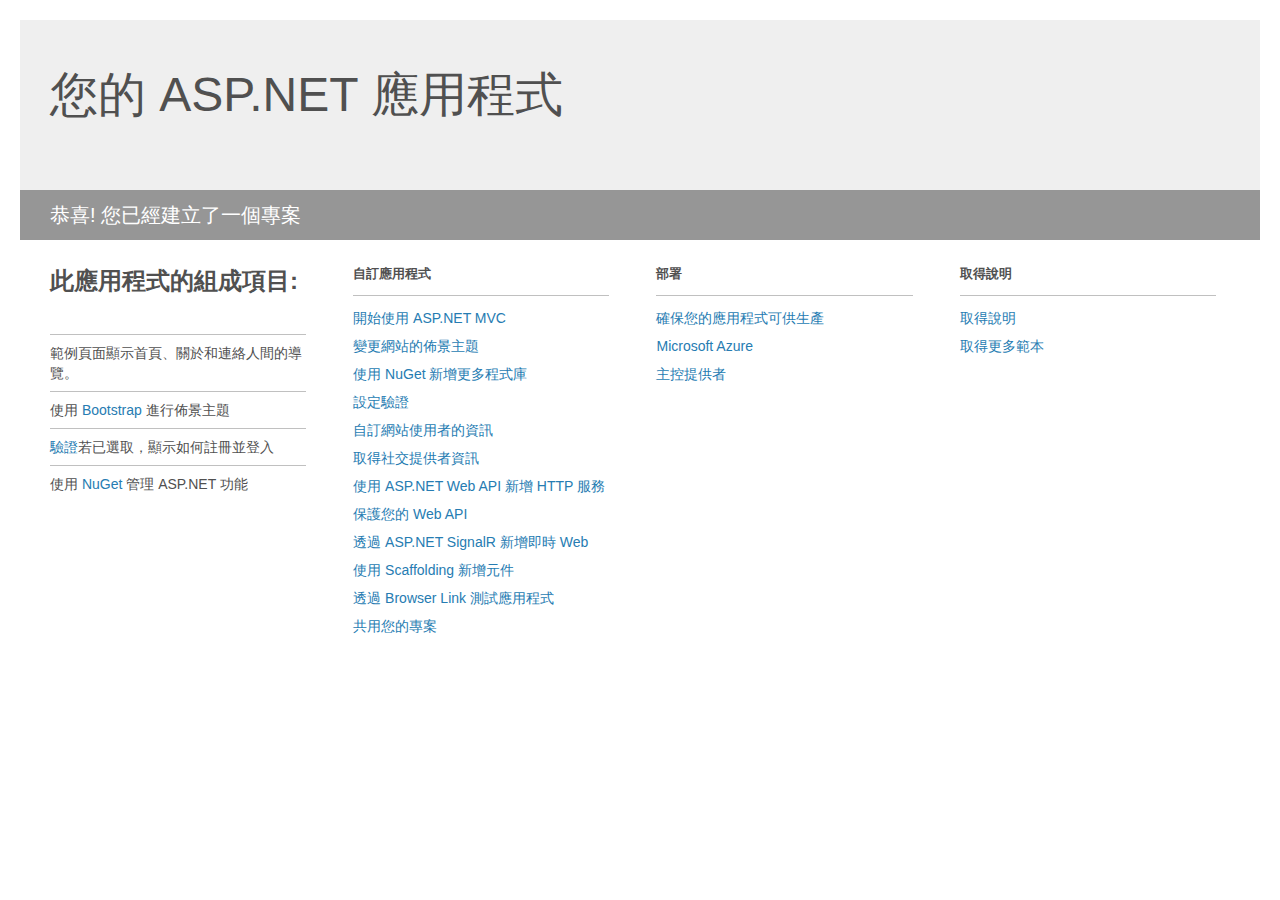
<file: MVC/myTaiwanTest/Project_Readme.html>
﻿<!DOCTYPE html>
<html lang="en">
<head>
<meta http-equiv="Content-Type" content="text/html; charset=utf-8"/>
    <meta charset="utf-8" />
    <title>您的 ASP.NET 應用程式</title>
    <style>
        body {
            background: #fff;
            color: #505050;
            font: 14px 'Segoe UI', tahoma, arial, helvetica, sans-serif;
            margin: 20px;
            padding: 0;
        }

        #header {
            background: #efefef;
            padding: 0;
        }

        h1 {
            font-size: 48px;
            font-weight: normal;
            margin: 0;
            padding: 0 30px;
            line-height: 150px;
        }

        p {
            font-size: 20px;
            color: #fff;
            background: #969696;
            padding: 0 30px;
            line-height: 50px;
        }

        #main {
            padding: 5px 30px;
        }

        .section {
            width: 21.7%;
            float: left;
            margin: 0 0 0 4%;
        }

            .section h2 {
                font-size: 13px;
                text-transform: uppercase;
                margin: 0;
                border-bottom: 1px solid silver;
                padding-bottom: 12px;
                margin-bottom: 8px;
            }

            .section.first {
                margin-left: 0;
            }

                .section.first h2 {
                    font-size: 24px;
                    text-transform: none;
                    margin-bottom: 25px;
                    border: none;
                }

                .section.first li {
                    border-top: 1px solid silver;
                    padding: 8px 0;
                }

            .section.last {
                margin-right: 0;
            }

        ul {
            list-style: none;
            padding: 0;
            margin: 0;
            line-height: 20px;
        }

        li {
            padding: 4px 0;
        }

        a {
            color: #267cb2;
            text-decoration: none;
        }

            a:hover {
                text-decoration: underline;
            }
    </style>
</head>
<body>

    <div id="header">
        <h1>您的 ASP.NET 應用程式</h1>
        <p>恭喜! 您已經建立了一個專案</p>
    </div>

    <div id="main">
        <div class="section first">
            <h2>此應用程式的組成項目:</h2>
            <ul>
                <li>範例頁面顯示首頁、關於和連絡人間的導覽。</li>
                <li>使用 <a href="http://go.microsoft.com/fwlink/?LinkID=615519">Bootstrap</a> 進行佈景主題</li>
                <li><a href="http://go.microsoft.com/fwlink/?LinkID=615520">驗證</a>若已選取，顯示如何註冊並登入</li>
                <li>使用 <a href="http://go.microsoft.com/fwlink/?LinkID=320756">NuGet</a> 管理 ASP.NET 功能</li>
            </ul>
        </div>

        <div class="section">
            <h2>自訂應用程式</h2>
            <ul>
                <li><a href="http://go.microsoft.com/fwlink/?LinkID=615541">開始使用 ASP.NET MVC</a></li>
                <li><a href="http://go.microsoft.com/fwlink/?LinkID=615523">變更網站的佈景主題</a></li>
                <li><a href="http://go.microsoft.com/fwlink/?LinkID=615524">使用 NuGet 新增更多程式庫</a></li>
                <li><a href="http://go.microsoft.com/fwlink/?LinkID=615542">設定驗證</a></li>
                <li><a href="http://go.microsoft.com/fwlink/?LinkID=615526">自訂網站使用者的資訊</a></li>
                <li><a href="http://go.microsoft.com/fwlink/?LinkID=615527">取得社交提供者資訊</a></li>
                <li><a href="http://go.microsoft.com/fwlink/?LinkID=615528">使用 ASP.NET Web API 新增 HTTP 服務</a></li>
                <li><a href="http://go.microsoft.com/fwlink/?LinkID=615529">保護您的 Web API</a></li>
                <li><a href="http://go.microsoft.com/fwlink/?LinkID=615530">透過 ASP.NET SignalR 新增即時 Web</a></li>
                <li><a href="http://go.microsoft.com/fwlink/?LinkID=615531">使用 Scaffolding 新增元件</a></li>
                <li><a href="http://go.microsoft.com/fwlink/?LinkID=615532">透過 Browser Link 測試應用程式</a></li>
                <li><a href="http://go.microsoft.com/fwlink/?LinkID=615533">共用您的專案</a></li>
            </ul>
        </div>

        <div class="section">
            <h2>部署</h2>
            <ul>
                <li><a href="http://go.microsoft.com/fwlink/?LinkID=615534">確保您的應用程式可供生產</a></li>
                <li><a href="http://go.microsoft.com/fwlink/?LinkID=615535">Microsoft Azure</a></li>
                <li><a href="http://go.microsoft.com/fwlink/?LinkID=615536">主控提供者</a></li>
            </ul>
        </div>

        <div class="section last">
            <h2>取得說明</h2>
            <ul>
                <li><a href="http://go.microsoft.com/fwlink/?LinkID=615537">取得說明</a></li>
                <li><a href="http://go.microsoft.com/fwlink/?LinkID=615538">取得更多範本</a></li>
            </ul>
        </div>
    </div>

</body>
</html>
</file>
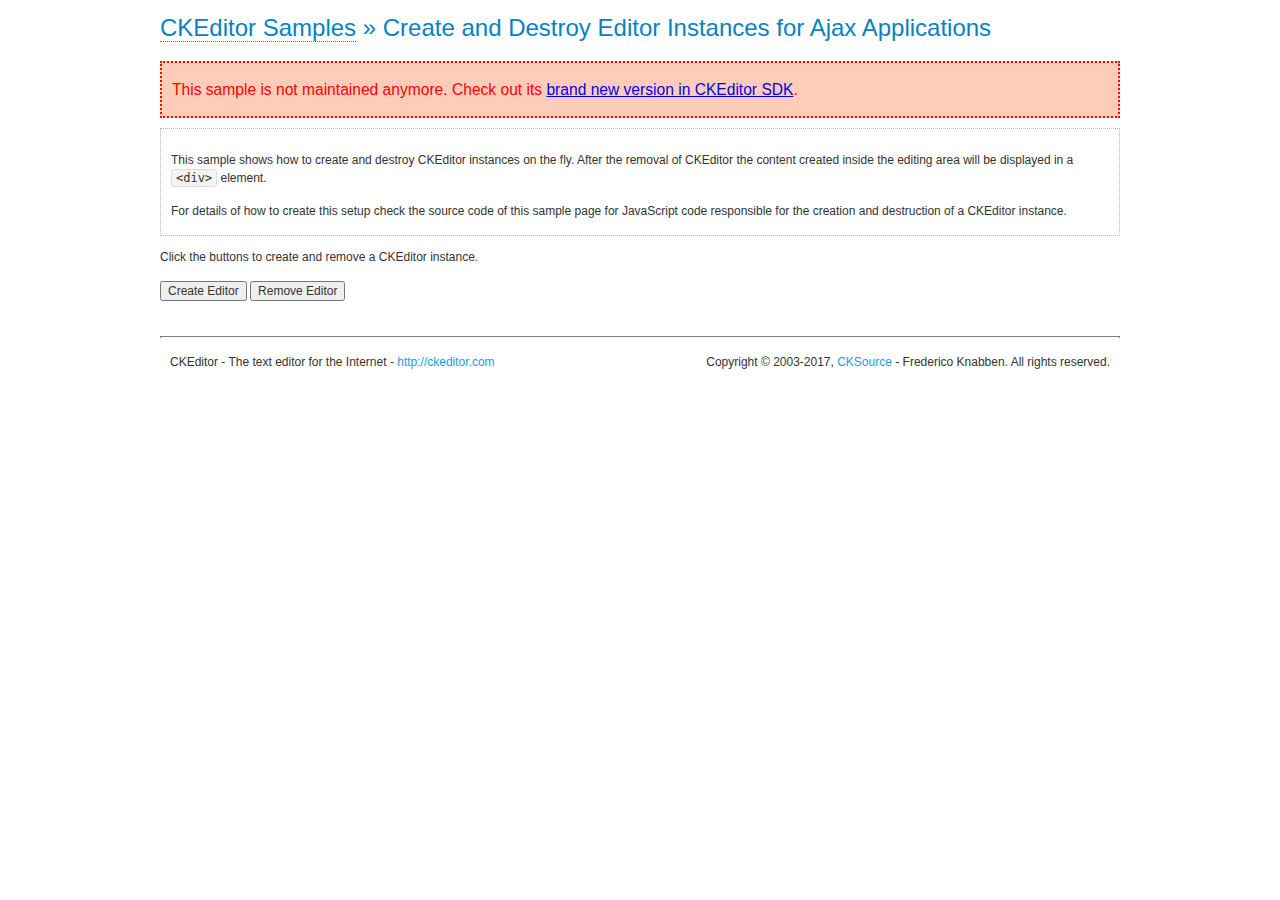
<file: MVC/myTaiwanTest/assets-YiChun/ckeditor/samples/old/ajax.html>
<!DOCTYPE html>
<!--
Copyright (c) 2003-2017, CKSource - Frederico Knabben. All rights reserved.
For licensing, see LICENSE.md or http://ckeditor.com/license
-->
<html>
<head>
	<meta charset="utf-8">
	<title>Ajax &mdash; CKEditor Sample</title>
	<script src="../../ckeditor.js"></script>
	<link rel="stylesheet" href="sample.css">
	<script>

		var editor, html = '';

		function createEditor() {
			if ( editor )
				return;

			// Create a new editor inside the <div id="editor">, setting its value to html
			var config = {};
			editor = CKEDITOR.appendTo( 'editor', config, html );
		}

		function removeEditor() {
			if ( !editor )
				return;

			// Retrieve the editor contents. In an Ajax application, this data would be
			// sent to the server or used in any other way.
			document.getElementById( 'editorcontents' ).innerHTML = html = editor.getData();
			document.getElementById( 'contents' ).style.display = '';

			// Destroy the editor.
			editor.destroy();
			editor = null;
		}

	</script>
</head>
<body>
	<h1 class="samples">
		<a href="index.html">CKEditor Samples</a> &raquo; Create and Destroy Editor Instances for Ajax Applications
	</h1>
	<div class="warning deprecated">
		This sample is not maintained anymore. Check out its <a href="http://sdk.ckeditor.com/samples/saveajax.html">brand new version in CKEditor SDK</a>.
	</div>
	<div class="description">
		<p>
			This sample shows how to create and destroy CKEditor instances on the fly. After the removal of CKEditor the content created inside the editing
			area will be displayed in a <code>&lt;div&gt;</code> element.
		</p>
		<p>
			For details of how to create this setup check the source code of this sample page
			for JavaScript code responsible for the creation and destruction of a CKEditor instance.
		</p>
	</div>
	<p>Click the buttons to create and remove a CKEditor instance.</p>
	<p>
		<input onclick="createEditor();" type="button" value="Create Editor">
		<input onclick="removeEditor();" type="button" value="Remove Editor">
	</p>
	<!-- This div will hold the editor. -->
	<div id="editor">
	</div>
	<div id="contents" style="display: none">
		<p>
			Edited Contents:
		</p>
		<!-- This div will be used to display the editor contents. -->
		<div id="editorcontents">
		</div>
	</div>
	<div id="footer">
		<hr>
		<p>
			CKEditor - The text editor for the Internet - <a class="samples" href="http://ckeditor.com/">http://ckeditor.com</a>
		</p>
		<p id="copy">
			Copyright &copy; 2003-2017, <a class="samples" href="http://cksource.com/">CKSource</a> - Frederico
			Knabben. All rights reserved.
		</p>
	</div>
</body>
</html>
</file>
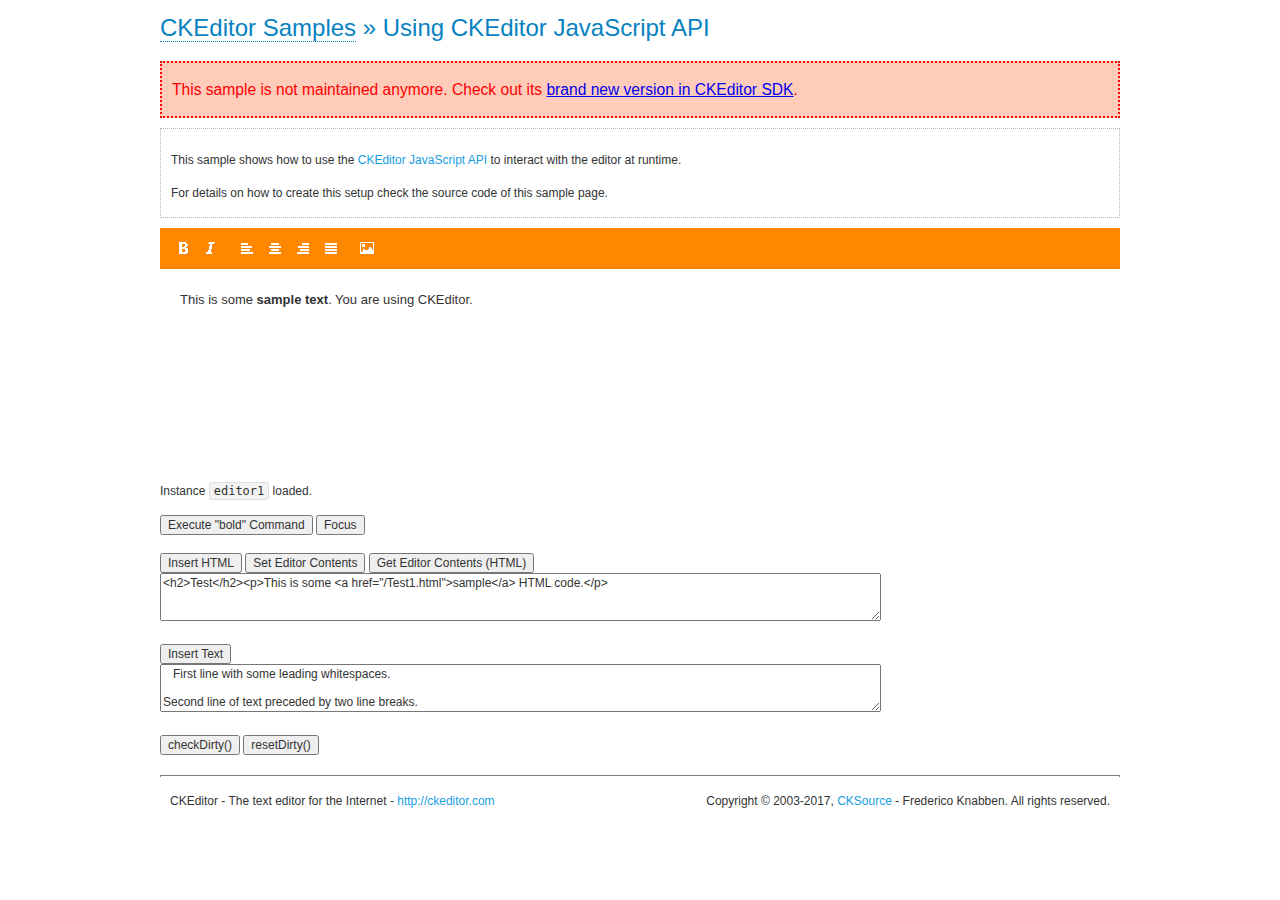
<file: MVC/myTaiwanTest/assets-YiChun/ckeditor/samples/old/api.html>
<!DOCTYPE html>
<!--
Copyright (c) 2003-2017, CKSource - Frederico Knabben. All rights reserved.
For licensing, see LICENSE.md or http://ckeditor.com/license
-->
<html>
<head>
	<meta charset="utf-8">
	<title>API Usage &mdash; CKEditor Sample</title>
	<script src="../../ckeditor.js"></script>
	<link href="sample.css" rel="stylesheet">
	<script>

// The instanceReady event is fired, when an instance of CKEditor has finished
// its initialization.
CKEDITOR.on( 'instanceReady', function( ev ) {
	// Show the editor name and description in the browser status bar.
	document.getElementById( 'eMessage' ).innerHTML = 'Instance <code>' + ev.editor.name + '<\/code> loaded.';

	// Show this sample buttons.
	document.getElementById( 'eButtons' ).style.display = 'block';
});

function InsertHTML() {
	// Get the editor instance that we want to interact with.
	var editor = CKEDITOR.instances.editor1;
	var value = document.getElementById( 'htmlArea' ).value;

	// Check the active editing mode.
	if ( editor.mode == 'wysiwyg' )
	{
		// Insert HTML code.
		// http://docs.ckeditor.com/#!/api/CKEDITOR.editor-method-insertHtml
		editor.insertHtml( value );
	}
	else
		alert( 'You must be in WYSIWYG mode!' );
}

function InsertText() {
	// Get the editor instance that we want to interact with.
	var editor = CKEDITOR.instances.editor1;
	var value = document.getElementById( 'txtArea' ).value;

	// Check the active editing mode.
	if ( editor.mode == 'wysiwyg' )
	{
		// Insert as plain text.
		// http://docs.ckeditor.com/#!/api/CKEDITOR.editor-method-insertText
		editor.insertText( value );
	}
	else
		alert( 'You must be in WYSIWYG mode!' );
}

function SetContents() {
	// Get the editor instance that we want to interact with.
	var editor = CKEDITOR.instances.editor1;
	var value = document.getElementById( 'htmlArea' ).value;

	// Set editor contents (replace current contents).
	// http://docs.ckeditor.com/#!/api/CKEDITOR.editor-method-setData
	editor.setData( value );
}

function GetContents() {
	// Get the editor instance that you want to interact with.
	var editor = CKEDITOR.instances.editor1;

	// Get editor contents
	// http://docs.ckeditor.com/#!/api/CKEDITOR.editor-method-getData
	alert( editor.getData() );
}

function ExecuteCommand( commandName ) {
	// Get the editor instance that we want to interact with.
	var editor = CKEDITOR.instances.editor1;

	// Check the active editing mode.
	if ( editor.mode == 'wysiwyg' )
	{
		// Execute the command.
		// http://docs.ckeditor.com/#!/api/CKEDITOR.editor-method-execCommand
		editor.execCommand( commandName );
	}
	else
		alert( 'You must be in WYSIWYG mode!' );
}

function CheckDirty() {
	// Get the editor instance that we want to interact with.
	var editor = CKEDITOR.instances.editor1;
	// Checks whether the current editor contents present changes when compared
	// to the contents loaded into the editor at startup
	// http://docs.ckeditor.com/#!/api/CKEDITOR.editor-method-checkDirty
	alert( editor.checkDirty() );
}

function ResetDirty() {
	// Get the editor instance that we want to interact with.
	var editor = CKEDITOR.instances.editor1;
	// Resets the "dirty state" of the editor (see CheckDirty())
	// http://docs.ckeditor.com/#!/api/CKEDITOR.editor-method-resetDirty
	editor.resetDirty();
	alert( 'The "IsDirty" status has been reset' );
}

function Focus() {
	CKEDITOR.instances.editor1.focus();
}

function onFocus() {
	document.getElementById( 'eMessage' ).innerHTML = '<b>' + this.name + ' is focused </b>';
}

function onBlur() {
	document.getElementById( 'eMessage' ).innerHTML = this.name + ' lost focus';
}

	</script>

</head>
<body>
	<h1 class="samples">
		<a href="index.html">CKEditor Samples</a> &raquo; Using CKEditor JavaScript API
	</h1>
	<div class="warning deprecated">
		This sample is not maintained anymore. Check out its <a href="http://sdk.ckeditor.com/samples/api.html">brand new version in CKEditor SDK</a>.
	</div>
	<div class="description">
	<p>
		This sample shows how to use the
		<a class="samples" href="http://docs.ckeditor.com/#!/api/CKEDITOR.editor">CKEditor JavaScript API</a>
		to interact with the editor at runtime.
	</p>
	<p>
		For details on how to create this setup check the source code of this sample page.
	</p>
	</div>

	<!-- This <div> holds alert messages to be display in the sample page. -->
	<div id="alerts">
		<noscript>
			<p>
				<strong>CKEditor requires JavaScript to run</strong>. In a browser with no JavaScript
				support, like yours, you should still see the contents (HTML data) and you should
				be able to edit it normally, without a rich editor interface.
			</p>
		</noscript>
	</div>
	<form action="../../../samples/sample_posteddata.php" method="post">
		<textarea cols="100" id="editor1" name="editor1" rows="10">&lt;p&gt;This is some &lt;strong&gt;sample text&lt;/strong&gt;. You are using &lt;a href="http://ckeditor.com/"&gt;CKEditor&lt;/a&gt;.&lt;/p&gt;</textarea>

		<script>
			// Replace the <textarea id="editor1"> with an CKEditor instance.
			CKEDITOR.replace( 'editor1', {
				on: {
					focus: onFocus,
					blur: onBlur,

					// Check for availability of corresponding plugins.
					pluginsLoaded: function( evt ) {
						var doc = CKEDITOR.document, ed = evt.editor;
						if ( !ed.getCommand( 'bold' ) )
							doc.getById( 'exec-bold' ).hide();
						if ( !ed.getCommand( 'link' ) )
							doc.getById( 'exec-link' ).hide();
					}
				}
			});
		</script>

		<p id="eMessage">
		</p>

		<div id="eButtons" style="display: none">
			<input id="exec-bold" onclick="ExecuteCommand('bold');" type="button" value="Execute &quot;bold&quot; Command">
			<input id="exec-link" onclick="ExecuteCommand('link');" type="button" value="Execute &quot;link&quot; Command">
			<input onclick="Focus();" type="button" value="Focus">
			<br><br>
			<input onclick="InsertHTML();" type="button" value="Insert HTML">
			<input onclick="SetContents();" type="button" value="Set Editor Contents">
			<input onclick="GetContents();" type="button" value="Get Editor Contents (HTML)">
			<br>
			<textarea cols="100" id="htmlArea" rows="3">&lt;h2&gt;Test&lt;/h2&gt;&lt;p&gt;This is some &lt;a href="/Test1.html"&gt;sample&lt;/a&gt; HTML code.&lt;/p&gt;</textarea>
			<br>
			<br>
			<input onclick="InsertText();" type="button" value="Insert Text">
			<br>
			<textarea cols="100" id="txtArea" rows="3">   First line with some leading whitespaces.

Second line of text preceded by two line breaks.</textarea>
			<br>
			<br>
			<input onclick="CheckDirty();" type="button" value="checkDirty()">
			<input onclick="ResetDirty();" type="button" value="resetDirty()">
		</div>
	</form>
	<div id="footer">
		<hr>
		<p>
			CKEditor - The text editor for the Internet - <a class="samples" href="http://ckeditor.com/">http://ckeditor.com</a>
		</p>
		<p id="copy">
			Copyright &copy; 2003-2017, <a class="samples" href="http://cksource.com/">CKSource</a> - Frederico
			Knabben. All rights reserved.
		</p>
	</div>
</body>
</html>
</file>
<file: MVC/myTaiwanTest/assets-ZenTing/lineicons/style.css>
@font-face {
	font-family: 'linecons';
	src:url('fonts/linecons.eot');
}
@font-face {
	font-family: 'linecons';
	src: url([data-uri]) format('svg'),
		 url([data-uri]) format('truetype');
	font-weight: normal;
	font-style: normal;
}

/* Use the following CSS code if you want to use data attributes for inserting your icons */
[data-icon]:before {
	font-family: 'linecons';
	content: attr(data-icon);
	speak: none;
	font-weight: normal;
	line-height: 1;
	-webkit-font-smoothing: antialiased;
}

/* Use the following CSS code if you want to have a class per icon */
[class^="li_"]:before, [class*=" li_"]:before {
	font-family: 'linecons';
	font-style: normal;
	speak: none;
	font-weight: normal;
	line-height: 1;
	-webkit-font-smoothing: antialiased;
}
.li_heart:before {
	content: "\e000";
}
.li_cloud:before {
	content: "\e001";
}
.li_star:before {
	content: "\e002";
}
.li_tv:before {
	content: "\e003";
}
.li_sound:before {
	content: "\e004";
}
.li_video:before {
	content: "\e005";
}
.li_trash:before {
	content: "\e006";
}
.li_user:before {
	content: "\e007";
}
.li_key:before {
	content: "\e008";
}
.li_search:before {
	content: "\e009";
}
.li_settings:before {
	content: "\e00a";
}
.li_camera:before {
	content: "\e00b";
}
.li_tag:before {
	content: "\e00c";
}
.li_lock:before {
	content: "\e00d";
}
.li_bulb:before {
	content: "\e00e";
}
.li_pen:before {
	content: "\e00f";
}
.li_diamond:before {
	content: "\e010";
}
.li_display:before {
	content: "\e011";
}
.li_location:before {
	content: "\e012";
}
.li_eye:before {
	content: "\e013";
}
.li_bubble:before {
	content: "\e014";
}
.li_stack:before {
	content: "\e015";
}
.li_cup:before {
	content: "\e016";
}
.li_phone:before {
	content: "\e017";
}
.li_news:before {
	content: "\e018";
}
.li_mail:before {
	content: "\e019";
}
.li_like:before {
	content: "\e01a";
}
.li_photo:before {
	content: "\e01b";
}
.li_note:before {
	content: "\e01c";
}
.li_clock:before {
	content: "\e01d";
}
.li_paperplane:before {
	content: "\e01e";
}
.li_params:before {
	content: "\e01f";
}
.li_banknote:before {
	content: "\e020";
}
.li_data:before {
	content: "\e021";
}
.li_music:before {
	content: "\e022";
}
.li_megaphone:before {
	content: "\e023";
}
.li_study:before {
	content: "\e024";
}
.li_lab:before {
	content: "\e025";
}
.li_food:before {
	content: "\e026";
}
.li_t-shirt:before {
	content: "\e027";
}
.li_fire:before {
	content: "\e028";
}
.li_clip:before {
	content: "\e029";
}
.li_shop:before {
	content: "\e02a";
}
.li_calendar:before {
	content: "\e02b";
}
.li_vallet:before {
	content: "\e02c";
}
.li_vynil:before {
	content: "\e02d";
}
.li_truck:before {
	content: "\e02e";
}
.li_world:before {
	content: "\e02f";
}
</file>
<file: MVC/myTaiwanTest/assets-YiChun/ckeditor/samples/css/samples.css>
/**
 * @license Copyright (c) 2003-2017, CKSource - Frederico Knabben. All rights reserved.
 * For licensing, see LICENSE.md or http://ckeditor.com/license
 */
@media (max-width: 900px) {
  .global-is-mobile-hidden {
    display: none !important;
  }
}
article,
aside,
details,
figcaption,
figure,
footer,
header,
hgroup,
main,
menu,
nav,
section {
  display: block;
}
body,
html {
  margin: 0;
  padding: 0;
  font: 16px / 1.8 Arial, 'Helvetica Neue', Helvetica, sans-serif;
  font-weight: 300;
  color: #575757;
}
.grid-width-10 {
  width: 10%;
}
.grid-width-20 {
  width: 20%;
}
.grid-width-30 {
  width: 30%;
}
.grid-width-40 {
  width: 40%;
}
.grid-width-50 {
  width: 50%;
}
.grid-width-60 {
  width: 60%;
}
.grid-width-70 {
  width: 70%;
}
.grid-width-80 {
  width: 80%;
}
.grid-width-90 {
  width: 90%;
}
.grid-width-100 {
  width: 100%;
}
@media (max-width: 900px) {
  .grid-width-10,
  .grid-width-20,
  .grid-width-30,
  .grid-width-40,
  .grid-width-50,
  .grid-width-60,
  .grid-width-70,
  .grid-width-80,
  .grid-width-90,
  .grid-width-100 {
    width: 100%;
  }
}
*[class*="grid-width"] {
  -webkit-box-sizing: border-box;
  -moz-box-sizing: border-box;
  box-sizing: border-box;
  padding-left: 4%;
  padding-right: 4%;
  float: left;
}
*[class*="grid-width"]:after,
.grid-container:after,
*[class*="grid-width"]:before,
.grid-container:before {
  content: '';
  display: block;
  overflow: hidden;
  visibility: hidden;
  font-size: 0;
  line-height: 0;
  width: 0;
  height: 0;
}
*[class*="grid-width"]:after,
.grid-container:after {
  clear: both;
}
.grid-container {
  -webkit-box-sizing: border-box;
  -moz-box-sizing: border-box;
  box-sizing: border-box;
  margin-left: auto;
  margin-right: auto;
}
.grid-container-nested *[class*="grid-width"]:first-child {
  padding-left: 0;
}
.grid-container-nested *[class*="grid-width"]:last-child {
  padding-right: 0;
}
@media (max-width: 900px) {
  .grid-container-nested *[class*="grid-width"]:first-child {
    padding-left: 4%;
  }
  .grid-container-nested *[class*="grid-width"]:last-child {
    padding-right: 4%;
  }
}
.header-a {
  min-height: 140px;
  overflow: hidden;
}
.header-a .header-a-logo {
  margin: 40px 0 0;
}
@media (max-width: 900px) {
  .header-a .header-a-logo {
    text-align: center;
  }
}
.header-a .header-a-logo img {
  border: transparent;
}
.navigation-a {
  height: 30px;
  background: #3D3D3D;
  position: absolute;
  left: 0;
  right: 0;
  top: 0;
  padding: 0;
  overflow: hidden;
}
@media (max-width: 900px) {
  .navigation-a {
    text-align: center;
  }
}
.navigation-a ul {
  list-style: none;
  margin: 0;
  overflow: hidden;
}
.navigation-a ul li,
.navigation-a ul li a {
  display: inline-block;
}
@media (max-width: 900px) {
  .navigation-a ul {
    width: auto;
    text-overflow: ellipsis;
    white-space: nowrap;
    display: inline-block;
    float: none;
  }
  .navigation-a ul:before,
  .navigation-a ul:after {
    display: none;
  }
}
.navigation-a ul.navigation-a-left {
  text-align: left;
}
@media (max-width: 900px) {
  .navigation-a ul.navigation-a-left {
    padding-right: 0;
  }
}
.navigation-a ul.navigation-a-right {
  text-align: right;
}
@media (max-width: 900px) {
  .navigation-a ul.navigation-a-right {
    padding-left: 23px;
  }
}
.navigation-a ul li + li {
  margin-left: 23px;
}
.navigation-a ul li a {
  font-size: 10px;
  font-size: 0.625rem;
  line-height: 18px;
  line-height: 1.13rem;
  line-height: 30px;
  float: left;
  color: #ddd;
  font-weight: bold;
  text-decoration: none;
  text-transform: uppercase;
}
.navigation-a ul li a:hover {
  cursor: pointer;
  color: #fff;
}
.icon-navigation-a-github:before,
.icon-navigation-a-github:after {
  background-image: url("[data-uri]");
}
.navigation-b {
  text-align: right;
  margin: 52px 0 0;
  overflow: visible;
}
@media (max-width: 900px) {
  .navigation-b {
    text-align: center;
    margin-top: 20px;
    padding: 0;
  }
}
.navigation-b ul {
  padding: 0;
  list-style: none;
  margin: 0;
  overflow: visible;
}
.navigation-b ul li,
.navigation-b ul li a {
  display: inline-block;
}
@media (max-width: 900px) {
  .navigation-b ul {
    display: table;
    width: 100%;
    padding-bottom: 1.5em;
  }
}
@media (max-width: 900px) {
  .navigation-b ul li {
    display: table-row;
  }
}
.navigation-b ul li + li {
  margin-left: 20px;
}
@media (max-width: 900px) {
  .navigation-b ul li + li {
    margin-left: 0;
  }
}
.navigation-b ul li a {
  -webkit-box-sizing: border-box;
  -moz-box-sizing: border-box;
  box-sizing: border-box;
  text-transform: uppercase;
  text-decoration: none;
  outline: none;
}
@media (max-width: 900px) {
  .navigation-b ul li a {
    width: 100%;
    -webkit-border-radius: 0;
    -webkit-background-clip: padding-box;
    -moz-border-radius: 0;
    -moz-background-clip: padding;
    border-radius: 0;
    background-clip: padding-box;
  }
}
.footer-a {
  font-size: 13px;
  font-size: 0.8125rem;
  line-height: 23.4px;
  line-height: 1.46rem;
  padding-top: 2.25em;
  padding-bottom: 2.25em;
  overflow: hidden;
  color: #8a8a8a;
}
.footer-a a {
  color: #27C0D8;
  text-decoration: none;
  border-bottom: 1px dotted #27C0D8;
}
.footer-a a:hover {
  color: #23adc2;
}
.footer-a p {
  margin: 0;
  display: inline-block;
  text-align: center;
}
.content {
  font-size: 14px;
  font-size: 0.875rem;
  line-height: 25.2px;
  line-height: 1.57rem;
  overflow: hidden;
  padding-top: 1.5em;
  padding-bottom: 1.5em;
}
.content p {
  margin: 0.75em 0;
}
.content ul,
.content ol,
.content pre,
.content blockquote,
.content textarea:not([class^="cke"]),
.content .cke {
  margin: 1.875em 0;
}
.content code,
.content kbd {
  -webkit-border-radius: 3px;
  -webkit-background-clip: padding-box;
  -moz-border-radius: 3px;
  -moz-background-clip: padding;
  border-radius: 3px;
  background-clip: padding-box;
  padding: 3px 4px;
}
.content pre,
.content code,
.content kbd,
.content blockquote {
  background: #f5f5f5;
}
.content blockquote,
.content pre {
  background: none;
  border-left: 4px solid #27C0D8;
  padding: 1.5em 2.25em;
}
.content p a,
.content ul a,
.content ol a,
.content blockquote a,
.content h1 a,
.content h2 a,
.content h3 a,
.content h4 a,
.content h5 a {
  color: #27C0D8;
  text-decoration: none;
  border-bottom: 1px dotted #27C0D8;
}
.content p a:hover,
.content ul a:hover,
.content ol a:hover,
.content blockquote a:hover,
.content h1 a:hover,
.content h2 a:hover,
.content h3 a:hover,
.content h4 a:hover,
.content h5 a:hover {
  color: #23adc2;
}
.content h1,
.content h2,
.content h3,
.content h4,
.content h5 {
  color: #000;
  font-weight: 100;
}
.content h1 code,
.content h2 code,
.content h3 code,
.content h4 code,
.content h5 code,
.content h1 kbd,
.content h2 kbd,
.content h3 kbd,
.content h4 kbd,
.content h5 kbd {
  font-size: inherit;
}
.content h1 a.content-heading-anchor,
.content h2 a.content-heading-anchor,
.content h3 a.content-heading-anchor,
.content h4 a.content-heading-anchor,
.content h5 a.content-heading-anchor {
  font-weight: 100;
  vertical-align: middle;
  opacity: 0;
  border: 0;
}
.content h1:hover a.content-heading-anchor,
.content h2:hover a.content-heading-anchor,
.content h3:hover a.content-heading-anchor,
.content h4:hover a.content-heading-anchor,
.content h5:hover a.content-heading-anchor {
  opacity: 1;
}
.content h1:target a,
.content h2:target a,
.content h3:target a,
.content h4:target a,
.content h5:target a {
  -webkit-animation: targetLinkOpacity 0.5s linear alternate;
  -moz-animation: targetLinkOpacity 0.5s linear alternate;
  -o-animation: targetLinkOpacity 0.5s linear alternate;
  animation: targetLinkOpacity 0.5s linear alternate;
  opacity: 1;
}
.content input,
.content select,
.content textarea:not([class^="cke"]) {
  -webkit-border-radius: 3px;
  -webkit-background-clip: padding-box;
  -moz-border-radius: 3px;
  -moz-background-clip: padding;
  border-radius: 3px;
  background-clip: padding-box;
  -webkit-box-shadow: inset 0 1px 1px rgba(0, 0, 0, 0.08);
  -moz-box-shadow: inset 0 1px 1px rgba(0, 0, 0, 0.08);
  box-shadow: inset 0 1px 1px rgba(0, 0, 0, 0.08);
  font: inherit;
  color: inherit;
  border: 1px solid #D9D9D9;
  padding: .2em .5em;
}
.content input:focus,
.content select:focus,
.content textarea:not([class^="cke"]):focus {
  border-color: #66afe9;
  outline: 0;
  -webkit-box-shadow: inset 0 1px 1px rgba(0, 0, 0, 0.08), 0 0 8px #93c6ef;
  -moz-box-shadow: inset 0 1px 1px rgba(0, 0, 0, 0.08), 0 0 8px #93c6ef;
  box-shadow: inset 0 1px 1px rgba(0, 0, 0, 0.08), 0 0 8px #93c6ef;
}
.content abbr {
  border-bottom: 1px dotted #666;
  cursor: pointer;
}
.content blockquote {
  font-style: italic;
  font-family: Georgia, Times, "Times New Roman", serif;
  font-size: 16px;
  font-size: 1rem;
  line-height: 28.8px;
  line-height: 1.8rem;
}
.content em {
  font-style: italic;
}
.content h1 {
  font-size: 36px;
  font-size: 2.25rem;
  line-height: 64.8px;
  line-height: 4.05rem;
  margin: 1.125em 0 0;
}
.content h2 {
  font-size: 27.2px;
  font-size: 1.7rem;
  line-height: 48.96px;
  line-height: 3.06rem;
  margin: 0.9em 0 0;
}
.content h3 {
  font-size: 24px;
  font-size: 1.5rem;
  line-height: 43.2px;
  line-height: 2.7rem;
  font-weight: 500;
  margin: 0.75em 0 0;
}
.content h4 {
  font-size: 19.2px;
  font-size: 1.2rem;
  line-height: 34.56px;
  line-height: 2.16rem;
  font-weight: 500;
  margin: 0.75em 0 0;
}
.content h5 {
  font-size: 17.6px;
  font-size: 1.1rem;
  line-height: 31.68px;
  line-height: 1.98rem;
  font-weight: 500;
  margin: 0.75em 0 0;
}
.content hr {
  border: 0;
  border-top: 4px solid #D9D9D9;
  margin: 1.5em 0;
}
.content input[type="text"] {
  height: 1.8em;
  line-height: 1.8em;
}
.content input[type="button"] {
  -webkit-appearance: button;
  -moz-appearance: button;
  appearance: button;
}
.content kbd {
  font-size: 12px;
  font-size: 0.75rem;
  line-height: 21.6px;
  line-height: 1.35rem;
  font-family: Arial, 'Helvetica Neue', Helvetica, sans-serif;
  padding: 2px 6px;
  -webkit-box-shadow: 0 0 4px #fff inset, 0 2px 0 #D9D9D9;
  -moz-box-shadow: 0 0 4px #fff inset, 0 2px 0 #D9D9D9;
  box-shadow: 0 0 4px #fff inset, 0 2px 0 #D9D9D9;
}
.content p img {
  vertical-align: middle;
}
.content p pre {
  padding: 1.5em;
}
.content pre {
  padding: 0;
  border: 0;
  tab-size: 4;
  -o-tab-size: 4;
  -moz-tab-size: 4;
}
.content pre,
.content code {
  font-size: 11.89px;
  font-size: 0.743rem;
  line-height: 21.4px;
  line-height: 1.34rem;
  font-family: Consolas, Menlo, Monaco, Lucida Console, Liberation Mono, DejaVu Sans Mono, Bitstream Vera Sans Mono, Courier New, monospace, serif;
}
.content pre a,
.content code a {
  border: 0;
}
.content pre code {
  padding: 0.75em;
  display: block;
}
.content strong {
  color: #000;
}
.content ul ul,
.content ol ul,
.content ul ol,
.content ol ol {
  margin: 0.75em 0;
}
.content ul li,
.content ol li {
  font-size: 14px;
  font-size: 0.875rem;
  line-height: 30.24px;
  line-height: 1.89rem;
}
.content textarea:not([class^="cke"]) {
  width: 100%;
}
.content div.todo {
  border: 2px dotted #444;
  padding: 10px;
  margin: 60px 0 10px 0;
  /* Remove me some day */
}
.content div.todo:before {
  content: "TODO";
  font-weight: bold;
}
body a.button-a,
body button.button-a,
body input.button-a {
  -webkit-border-radius: 3px;
  -webkit-background-clip: padding-box;
  -moz-border-radius: 3px;
  -moz-background-clip: padding;
  border-radius: 3px;
  background-clip: padding-box;
  font-size: 14px;
  font-size: 0.875rem;
  line-height: 25.2px;
  line-height: 1.57rem;
  height: 36px;
  line-height: 36px;
  padding: 0 1.1em;
  font-weight: 700;
  color: #3e3e3e;
  white-space: nowrap;
  text-decoration: none;
  display: inline-block;
  cursor: pointer;
  border: 0;
  vertical-align: middle;
  margin: 1px 0;
  background: transparent;
}
body a.button-a.icon-pos-left,
body button.button-a.icon-pos-left,
body input.button-a.icon-pos-left {
  padding-left: .8em;
}
body a.button-a.icon-pos-right,
body button.button-a.icon-pos-right,
body input.button-a.icon-pos-right {
  padding-right: .8em;
}
body a.button-a.button-a-no-text,
body button.button-a.button-a-no-text,
body input.button-a.button-a-no-text {
  -webkit-border-radius: 100px;
  -webkit-background-clip: padding-box;
  -moz-border-radius: 100px;
  -moz-background-clip: padding;
  border-radius: 100px;
  background-clip: padding-box;
  width: 36px;
  padding: 0;
  text-indent: -999px;
  overflow: hidden;
  position: relative;
  text-align: center;
}
body a.button-a.button-a-no-text:before,
body button.button-a.button-a-no-text:before,
body input.button-a.button-a-no-text:before {
  position: absolute;
  left: 50%;
  top: 50%;
  margin: -9px 0 0 -9px;
}
@media (max-width: 900px) {
  body a.button-a.button-a-mobile-collapsed,
  body button.button-a.button-a-mobile-collapsed,
  body input.button-a.button-a-mobile-collapsed {
    -webkit-border-radius: 100px;
    -webkit-background-clip: padding-box;
    -moz-border-radius: 100px;
    -moz-background-clip: padding;
    border-radius: 100px;
    background-clip: padding-box;
    width: 36px;
    padding: 0;
    text-indent: -999px;
    overflow: hidden;
    position: relative;
    text-align: center;
  }
  body a.button-a.button-a-mobile-collapsed:before,
  body button.button-a.button-a-mobile-collapsed:before,
  body input.button-a.button-a-mobile-collapsed:before {
    position: absolute;
    left: 50%;
    top: 50%;
    margin: -9px 0 0 -9px;
  }
  body a.button-a.button-a-mobile-collapsed:before,
  body button.button-a.button-a-mobile-collapsed:before,
  body input.button-a.button-a-mobile-collapsed:before {
    position: absolute;
    left: 50%;
    top: 50%;
    margin: -9px 0 0 -9px;
  }
}
body a.button-a:active,
body button.button-a:active,
body input.button-a:active,
body a.button-a:hover,
body button.button-a:hover,
body input.button-a:hover {
  color: #fff;
  background: #23adc2;
}
body a.button-a:focus,
body button.button-a:focus,
body input.button-a:focus {
  border-color: #66afe9;
  outline: 0;
  -webkit-box-shadow: inset 0 1px 1px rgba(0, 0, 0, 0.075), 0 0 8px #93c6ef;
  -moz-box-shadow: inset 0 1px 1px rgba(0, 0, 0, 0.075), 0 0 8px #93c6ef;
  box-shadow: inset 0 1px 1px rgba(0, 0, 0, 0.075), 0 0 8px #93c6ef;
}
body a.button-a-soft,
body button.button-a-soft,
body input.button-a-soft {
  background: #e7e7e7;
}
body a.button-a-soft:active,
body button.button-a-soft:active,
body input.button-a-soft:active,
body a.button-a-soft:hover,
body button.button-a-soft:hover,
body input.button-a-soft:hover {
  color: #3e3e3e;
  background: #cecece;
}
body a.button-a-background,
body button.button-a-background,
body input.button-a-background,
body a.navigation-b ul li a:hover,
body button.navigation-b ul li a:hover,
body input.navigation-b ul li a:hover {
  color: #fff;
  background: #27C0D8;
}
body a.button-a-background:active,
body button.button-a-background:active,
body input.button-a-background:active,
body a.button-a-background:hover,
body button.button-a-background:hover,
body input.button-a-background:hover,
body a.navigation-b ul li a:hover:active,
body button.navigation-b ul li a:hover:active,
body input.navigation-b ul li a:hover:active,
body a.navigation-b ul li a:hover:hover,
body button.navigation-b ul li a:hover:hover,
body input.navigation-b ul li a:hover:hover {
  color: #fff;
  background: #23adc2;
}
.balloon-a {
  font-size: 12px;
  font-size: 0.75rem;
  line-height: 21.6px;
  line-height: 1.35rem;
  -webkit-border-radius: 3px;
  -webkit-background-clip: padding-box;
  -moz-border-radius: 3px;
  -moz-background-clip: padding;
  border-radius: 3px;
  background-clip: padding-box;
  border-bottom: 3px solid #d4d4d4;
  background: #ebebeb;
  display: inline-block;
  white-space: nowrap;
  padding: .4em 1.2em .2em;
  font-weight: 700;
  position: relative;
  z-index: 1000;
  text-transform: none;
  color: #575757;
}
.balloon-a:hover {
  color: #575757;
}
.balloon-a:before {
  content: '';
  width: 0;
  height: 0;
  border-style: solid;
  position: absolute;
}
.balloon-a-ne:before,
.balloon-a-nw:before {
  top: -13px;
  border-width: 0 9px 15.6px 9px;
  border-color: transparent transparent #ebebeb transparent;
}
.balloon-a-se:before,
.balloon-a-sw:before {
  bottom: -13px;
  border-width: 15.6px 9px 0 9px;
  border-color: #ebebeb transparent transparent transparent;
}
.balloon-a-nw:before,
.balloon-a-sw:before {
  left: 20px;
}
.balloon-a-ne:before,
.balloon-a-se:before {
  right: 20px;
}
.icon-pos-left:before,
.icon-pos-right:after {
  content: '';
  display: inline-block;
  width: 18px;
  height: 18px;
  vertical-align: middle;
  background-repeat: no-repeat;
}
.icon-pos-left:before {
  margin-right: 10px;
}
.icon-pos-right:after {
  margin-left: 10px;
}
.icon-download:before,
.icon-download:after {
  background-image: url("[data-uri]");
}
.icon-question-mark:before,
.icon-question-mark:after {
  background-image: url("[data-uri]");
}
.icon-close:before,
.icon-close:after {
  background-image: url("[data-uri]");
}
.ie8 .switch > * {
  vertical-align: middle;
}
.ie8 .switch input[type="radio"] {
  margin: 0 0.25em;
  display: inline-block;
}
.ie8 .switch label {
  margin-left: 0 !important;
  margin-right: 0 !important;
}
.ie8 .switch label[data-for="1"] {
  float: left;
}
.ie8 .switch label[data-for="2"] {
  float: right;
}
.ie8 .switch .switch-inner {
  display: none;
}
.switch {
  font-size: 14px;
  font-size: 0.875rem;
  line-height: 25.2px;
  line-height: 1.57rem;
  font-weight: bold;
  background-color: #27C0D8;
  overflow: hidden;
  display: inline-block;
  padding: 0.75em 0.25em;
  color: #fff;
  -webkit-border-radius: 3px;
  -webkit-background-clip: padding-box;
  -moz-border-radius: 3px;
  -moz-background-clip: padding;
  border-radius: 3px;
  background-clip: padding-box;
  position: relative;
}
.switch input[type="radio"] {
  display: none;
}
.switch label {
  position: relative;
  z-index: 2;
  float: left;
  cursor: pointer;
  padding: 0 0.75em;
}
.switch label:hover {
  text-decoration: underline;
}
.switch .switch-inner {
  float: left;
  background-color: #FFF;
  height: 1.5em;
  width: 4.125em;
  padding: 2px;
  margin: 0 0.25em;
  -webkit-border-radius: 5.5px;
  -webkit-background-clip: padding-box;
  -moz-border-radius: 5.5px;
  -moz-background-clip: padding;
  border-radius: 5.5px;
  background-clip: padding-box;
}
.switch .switch-inner .handler {
  overflow: hidden;
  position: relative;
  display: block;
  height: 1.5em;
  width: 1.5em;
  background: #25b4cb;
  -webkit-border-radius: 4.5px;
  -webkit-background-clip: padding-box;
  -moz-border-radius: 4.5px;
  -moz-background-clip: padding;
  border-radius: 4.5px;
  background-clip: padding-box;
}
.switch .switch-inner .handler:before {
  content: '';
  display: block;
  position: absolute;
  top: 0;
  right: 0;
  bottom: 3px;
  left: 0;
  background-color: #34c4da;
  -webkit-border-bottom-left-radius: 4.5px;
  -moz-border-radius-bottomleft: 4.5px;
  border-bottom-left-radius: 4.5px;
  -webkit-border-bottom-right-radius: 4.5px;
  -webkit-background-clip: padding-box;
  -moz-border-radius-bottomright: 4.5px;
  -moz-background-clip: padding;
  border-bottom-right-radius: 4.5px;
  background-clip: padding-box;
}
.switch:hover .switch-inner .handler:before {
  background: #45c9dd;
}
.switch input[data-num="2"]:checked ~ .switch-inner > .handler {
  margin-left: auto;
}
.switch input[data-num="2"]:checked ~ label[data-for="1"] {
  padding-right: 5.125em;
  margin-right: -4.375em;
}
.switch input[data-num="1"]:checked ~ label[data-for="2"] {
  padding-left: 5.125em;
  margin-left: -4.375em;
}
.toggler {
  -webkit-user-select: none;
  -moz-user-select: none;
  -ms-user-select: none;
  user-select: none;
}
.toggler label {
  cursor: pointer;
}
.toggler [data-collapse] {
  display: inherit;
}
.toggler [data-expand] {
  display: none;
}
.toggler.collapsed [data-collapse] {
  display: none;
}
.toggler.collapsed [data-expand] {
  display: inherit;
}
.toggler-container {
  overflow: hidden;
}
.toggler-container.collapsed {
  height: 0;
}
.icon-toggler-expanded:before,
.icon-toggler-collapsed:before,
.icon-toggler-expanded:after,
.icon-toggler-collapsed:after {
  background-image: url("[data-uri]");
}
.icon-toggler-expanded.icon-light:before,
.icon-toggler-collapsed.icon-light:before,
.icon-toggler-expanded.icon-light:after,
.icon-toggler-collapsed.icon-light:after {
  background-image: url("[data-uri]");
}
.icon-toggler-expanded:before,
.icon-toggler-expanded:after {
  background-position: top left;
}
.icon-toggler-collapsed:before,
.icon-toggler-collapsed:after {
  background-position: bottom left;
}
.modal {
  padding: 20px;
  border-radius: 3px;
  background-color: white;
  max-width: 700px;
  -webkit-box-sizing: border-box;
  -moz-box-sizing: border-box;
  box-sizing: border-box;
  width: 80% !important;
  top: 50% !important;
  -webkit-transform: translate(-50%, -50%) !important;
  -moz-transform: translate(-50%, -50%) !important;
  -o-transform: translate(-50%, -50%) !important;
  -ms-transform: translate(-50%, -50%) !important;
  transform: translate(-50%, -50%) !important;
}
.modal-close {
  -webkit-border-radius: 100px;
  -webkit-background-clip: padding-box;
  -moz-border-radius: 100px;
  -moz-background-clip: padding;
  border-radius: 100px;
  background-clip: padding-box;
  cursor: pointer;
  height: 18px;
  width: 18px;
  position: absolute;
  top: 10px;
  right: 10px;
  font-size: 17px;
  text-align: center;
  line-height: 19px;
  background: #cccccc;
}
main .grid-container,
header .grid-container,
.navigation-a > div,
footer > div {
  max-width: 968px;
}
.header-a {
  margin-top: 30px;
}
.footer-a {
  border-top: 1px solid #D9D9D9;
}
.adjoined-top {
  background-color: #27C0D8;
  color: #fff;
}
.adjoined-top .content h1,
.adjoined-top .content h2,
.adjoined-top .content h3,
.adjoined-top .content h4,
.adjoined-top .content h5 {
  color: #fff;
}
.adjoined-top .content p {
  font-size: 18px;
  font-size: 1.125rem;
  line-height: 32.4px;
  line-height: 2.02rem;
  font-weight: 100;
}
.adjoined-top .content p a {
  text-decoration: none;
  border-bottom: 1px dotted #fff;
  color: inherit;
}
.adjoined-top .content p a:hover {
  color: #e6e6e6;
}
.adjoined-top .content button {
  color: #fff;
}
.adjoined-top .content strong {
  color: #fff;
}
.adjoined-top .content code {
  font-size: inherit;
  color: #27C0D8;
}
.adjoined-bottom {
  position: relative;
}
.adjoined-bottom:before {
  z-index: -1;
  content: '';
  background: #27C0D8;
  position: absolute;
  top: 0;
  left: 0;
  right: 0;
  height: 50%;
}
main .grid-container,
header .grid-container,
.navigation-a > div,
footer > div {
  max-width: 1052px;
}
main .grid-container.freed-width {
  max-width: none;
}
.switch {
  background: #25b4cb;
  float: right;
  overflow: visible;
}
.switch .balloon-a {
  position: absolute;
  top: -40px;
  right: 50%;
  margin-right: -15px;
  background: #FFEFC1;
  border-bottom-color: #DCDCA4;
}
.switch .balloon-a:before {
  border-color: #FFEFC1 transparent transparent transparent;
}
#toolbar .editors-container {
  overflow: hidden;
  height: 0;
  transition: height 200ms;
}
#toolbar .editors-container.active {
  height: auto;
}
#main #editor {
  background: #FFF;
  padding: 2% 4%;
  border: dashed 5px #27C0D8;
}
#main .adjoined-top:before {
  height: 335px;
}
#toolbar .adjoined-top:before {
  height: 219px;
}
#toolbar .adjoined-top .grid-container-nested {
  height: 147px;
}
.content .grid-switch-magic {
  margin: 3.5em 0 0;
}
#info-box {
  padding-bottom: 0;
}
#info-box > div {
  width: 100%;
  text-align: right;
}
#info-box > div .toggler {
  padding-right: 0;
}
#info-box > div .toggler:hover {
  background: transparent;
  color: #000;
}
#info-box > div .toggler:hover > label {
  text-decoration: underline;
}
#info-box > div h2 {
  float: left;
  margin-top: 0;
}
#info-box > div#instructions-container {
  text-align: left;
}
#toolbarModifierWrapper {
  overflow: hidden;
  height: 0;
  opacity: 0;
  transition: height 200ms;
}
#toolbarModifierWrapper.active {
  height: auto;
  opacity: 1;
}
header {
  overflow: visible;
}
header div.grid-container {
  overflow: visible;
}
header .navigation-b {
  overflow: visible;
}
header .navigation-b ul {
  overflow: visible;
}
header .navigation-b a {
  position: relative;
}
header .balloon-a {
  position: absolute;
  top: 48px;
  left: 50%;
  margin-left: -35px;
}
@media (max-width: 1140px) {
  header .balloon-a {
    left: auto;
    margin-left: auto;
    right: 50%;
    margin-right: -35px;
  }
  header .balloon-a:before {
    left: auto;
    right: 22px;
  }
}
@media (max-width: 900px) {
  header .balloon-a {
    display: none;
  }
}
#toolbar .cke_toolbar {
  pointer-events: none;
  -webkit-user-select: none;
  -moz-user-select: none;
  -ms-user-select: none;
  user-select: none;
  cursor: default;
}
.some-toolbar-active .cke_toolbar {
  zoom: 1;
  filter: alpha(opacity=50);
  -webkit-opacity: 0.5;
  -moz-opacity: 0.5;
  opacity: 0.5;
}
.cke_toolbar.active {
  position: relative;
  zoom: 1;
  filter: alpha(opacity=100);
  -webkit-opacity: 1;
  -moz-opacity: 1;
  opacity: 1;
}
.cke_toolbar.active:after {
  content: '';
  display: block;
  position: absolute;
  top: 0;
  right: 6px;
  bottom: 5px;
  left: 0;
  -webkit-border-radius: 5px;
  -webkit-background-clip: padding-box;
  -moz-border-radius: 5px;
  -moz-background-clip: padding;
  border-radius: 5px;
  background-clip: padding-box;
  -webkit-box-shadow: 0px 0px 15px 3px #fff4b0;
  -moz-box-shadow: 0px 0px 15px 3px #fff4b0;
  box-shadow: 0px 0px 15px 3px #fff4b0;
}
.cke_toolbar.active .cke_toolgroup {
  -webkit-box-shadow: none;
  -moz-box-shadow: none;
  box-shadow: none;
  border-color: #e3c300;
}
.cke_toolbar.active .cke_combo,
.cke_toolbar.active .cke_toolgroup {
  position: relative;
  z-index: 2;
}
.cke_toolbar.active .cke_combo_button {
  -webkit-box-shadow: none;
  -moz-box-shadow: none;
  box-shadow: none;
}
.unselectable {
  -webkit-user-select: none;
  -moz-user-select: none;
  -ms-user-select: none;
  user-select: none;
}
.toolbar {
  padding: 5px 0;
  margin-bottom: 2.4em;
  overflow: hidden;
  background: #fff;
}
.toolbar button.button-a.cke_button {
  cursor: pointer;
  display: inline-block;
  padding: 4px 6px;
  outline: 0;
  border: 1px solid #a6a6a6;
}
.toolbar button.button-a.hidden {
  display: none;
}
.toolbar button.button-a.left {
  float: left;
  margin-right: 8px;
}
.toolbar button.button-a.right {
  float: right;
  margin-left: 8px;
}
.toolbar button.button-a .highlight {
  color: #ffefc1;
}
.configContainer.hidden,
.toolbarModifier.hidden,
.toolbarModifier-hints.hidden {
  display: none;
}
.toolbarModifier :focus,
.toolbar button:focus,
.configContainer textarea.configCode:focus {
  outline: none;
}
div.toolbarModifier {
  padding: 0;
  overflow: hidden;
  width: 100%;
  position: relative;
  display: table;
  border-collapse: collapse;
}
div.toolbarModifier ::-moz-focus-inner {
  border: 0;
}
div.toolbarModifier .empty {
  display: none;
}
div.toolbarModifier.empty-visible .empty {
  display: table-row;
  zoom: 1;
  filter: alpha(opacity=60);
  -webkit-opacity: 0.6;
  -moz-opacity: 0.6;
  opacity: 0.6;
}
div.toolbarModifier .empty > p {
  line-height: 31px;
}
div.toolbarModifier > ul {
  padding: 0;
  margin: 0;
  border-top: 1px solid #ccc;
  width: 100%;
}
div.toolbarModifier > ul[data-type="table-header"] {
  display: table-header-group;
}
div.toolbarModifier > ul[data-type="table-body"] {
  display: table-row-group;
}
div.toolbarModifier > ul p {
  padding: 0;
  margin: 0;
}
div.toolbarModifier > ul > li {
  display: table-row;
}
div.toolbarModifier > ul > li[data-type="header"] {
  font-weight: bold;
  user-select: none;
  cursor: default;
}
div.toolbarModifier > ul > li[data-type="group"],
div.toolbarModifier > ul > li[data-type="separator"] {
  border-bottom: 1px solid #ccc;
}
div.toolbarModifier > ul > li[data-type="subgroup"] {
  border-top: 1px solid #eee;
}
div.toolbarModifier > ul > li[data-type="subgroup"]:first-child {
  border-top: none;
}
div.toolbarModifier > ul > li[data-type="group"].active,
div.toolbarModifier > ul > li[data-type="group"]:hover,
div.toolbarModifier > ul > li[data-type="separator"].active,
div.toolbarModifier > ul > li[data-type="separator"]:hover {
  overflow: hidden;
  z-index: 2;
}
div.toolbarModifier > ul > li[data-type="group"].active,
div.toolbarModifier > ul > li[data-type="separator"].active,
div.toolbarModifier > ul > li[data-type="group"].active:hover,
div.toolbarModifier > ul > li[data-type="separator"].active:hover {
  background: #f0fafb;
}
div.toolbarModifier > ul > li[data-type="group"]:hover,
div.toolbarModifier > ul > li[data-type="separator"]:hover {
  background: #fffbe3;
}
div.toolbarModifier > ul > li[data-type="separator"] {
  background: #f5f5f5;
}
div.toolbarModifier > ul > li[data-type="separator"]:after {
  content: '';
  width: 100%;
}
div.toolbarModifier > ul > li[data-type="separator"] > p {
  padding: 2px 5px;
}
div.toolbarModifier > ul > li > p,
div.toolbarModifier > ul > li > ul {
  display: table-cell;
  vertical-align: middle;
}
div.toolbarModifier > ul > li p {
  padding-left: 5px;
  min-width: 200px;
}
div.toolbarModifier > ul > li p span {
  white-space: nowrap;
  cursor: default;
}
div.toolbarModifier > ul > li p span button {
  font-size: 12.666px;
  margin-right: 5px;
  cursor: pointer;
  background: #fff;
  -webkit-border-radius: 5px;
  -webkit-background-clip: padding-box;
  -moz-border-radius: 5px;
  -moz-background-clip: padding;
  border-radius: 5px;
  background-clip: padding-box;
  border: 1px solid #bbb;
  padding: 0 7px;
  line-height: 12px;
  height: 20px;
}
div.toolbarModifier > ul > li p span button:not(.disabled):hover,
div.toolbarModifier > ul > li p span button:not(.disabled):focus {
  color: #fff;
  background-color: #454545;
  border-color: transparent;
}
div.toolbarModifier > ul > li p span button.move.disabled {
  cursor: default;
  zoom: 1;
  filter: alpha(opacity=20);
  -webkit-opacity: 0.2;
  -moz-opacity: 0.2;
  opacity: 0.2;
}
div.toolbarModifier > ul > li ul {
  border-collapse: collapse;
  padding: 0;
  width: 100%;
}
div.toolbarModifier > ul > li ul li {
  display: table-row;
  list-style-type: none;
  line-height: 1;
}
div.toolbarModifier > ul > li ul li[data-type="subgroup"] {
  border-top: 1px solid #ddd;
}
div.toolbarModifier > ul > li ul li[data-type="subgroup"]:first-child {
  border-top: 0;
}
div.toolbarModifier > ul > li ul li[data-type="subgroup"] [data-type="button"] {
  -webkit-border-radius: 3px;
  -webkit-background-clip: padding-box;
  -moz-border-radius: 3px;
  -moz-background-clip: padding;
  border-radius: 3px;
  background-clip: padding-box;
  padding: 0 2px;
}
div.toolbarModifier > ul > li ul li[data-type="subgroup"] [data-type="button"]:focus {
  background: rgba(0, 0, 0, 0.04);
}
div.toolbarModifier > ul > li ul li[data-type="subgroup"] [data-type="button"] input {
  vertical-align: middle;
}
div.toolbarModifier > ul > li ul li > p,
div.toolbarModifier > ul > li ul li > ul {
  display: table-cell;
  vertical-align: middle;
}
div.toolbarModifier > ul > li ul li ul {
  padding: 0;
}
div.toolbarModifier > ul > li ul li ul li {
  padding: 0;
  display: inline-block;
  cursor: pointer;
  margin: 2px 5px 2px 0;
}
div.toolbarModifier > ul > li ul li ul li .cke_combo_text {
  cursor: pointer;
  white-space: nowrap;
}
div.toolbarModifier > ul > li ul li ul li .cke_toolgroup,
div.toolbarModifier > ul > li ul li ul li .cke_combo_button {
  cursor: pointer;
  margin: 0;
  vertical-align: middle;
  border: 1px solid #ddd;
  font-size: 11.41px;
  font-size: 0.713rem;
  line-height: 20.54px;
  line-height: 1.28rem;
}
div.toolbarModifier > .codemirror-wrapper {
  overflow-y: auto;
}
div.toolbarModifier-hints {
  float: right;
  width: 350px;
  min-width: 150px;
  overflow-y: auto;
  margin-left: 1.5em;
}
div.toolbarModifier-hints h3 {
  font-size: 18.08px;
  font-size: 1.13rem;
  line-height: 32.54px;
  line-height: 2.03rem;
  padding: 0.36em 1.5em;
  background: #f5f5f5;
  border-bottom: 1px solid #ddd;
  margin-top: 0;
  margin-bottom: 1.2em;
}
div.toolbarModifier-hints dl {
  margin-bottom: 1.2em;
  overflow: hidden;
}
div.toolbarModifier-hints dl .list-header {
  font-weight: bold;
  border: 0;
  padding-bottom: 0.6em;
}
div.toolbarModifier-hints dl > p {
  text-align: center;
}
div.toolbarModifier-hints dl dt {
  float: left;
  width: 9em;
  clear: both;
  text-align: right;
  border-top: 1px solid #ddd;
  padding-left: 1.5em;
  padding-right: .1em;
  -webkit-box-sizing: border-box;
  -moz-box-sizing: border-box;
  box-sizing: border-box;
}
div.toolbarModifier-hints dl dt code {
  background: none;
  border: none;
  vertical-align: middle;
}
div.toolbarModifier-hints dl dd {
  margin-left: 10em;
  clear: right;
  padding-right: 1.5em;
}
div.toolbarModifier-hints dl dd code {
  line-height: 2.2em;
}
div.toolbarModifier-hints dl dd:after {
  content: '\00a0';
  display: block;
  clear: left;
  float: right;
  height: 0;
  width: 0;
}
.toolbarModifier-hints,
.configContainer textarea.configCode,
.CodeMirror {
  -webkit-border-radius: 3px;
  -webkit-background-clip: padding-box;
  -moz-border-radius: 3px;
  -moz-background-clip: padding;
  border-radius: 3px;
  background-clip: padding-box;
  border: 1px solid #ccc;
  font-size: 13.01px;
  font-size: 0.813rem;
  line-height: 23.42px;
  line-height: 1.46rem;
}
.configContainer textarea.configCode,
.CodeMirror pre,
.CodeMirror-linenumber {
  font-size: 13.01px;
  font-size: 0.813rem;
  line-height: 23.42px;
  line-height: 1.46rem;
  font-family: Consolas, Menlo, Monaco, Lucida Console, Liberation Mono, DejaVu Sans Mono, Bitstream Vera Sans Mono, Courier New, monospace, serif;
}
.CodeMirror pre {
  border: none;
  padding: 0;
  margin: 0;
}
.configContainer textarea.configCode {
  -webkit-box-sizing: border-box;
  -moz-box-sizing: border-box;
  box-sizing: border-box;
  color: #575757;
  padding: 10px;
  width: 100%;
  min-height: 500px;
  margin: 0;
  resize: none;
  outline: none;
  -moz-tab-size: 4;
  tab-size: 4;
  white-space: pre;
  word-wrap: normal;
  overflow: auto;
}
.CodeMirror-hints.toolbar-modifier {
  padding: 0;
  color: #575757;
  font-size: 14px;
  font-size: 0.875rem;
  line-height: 25.2px;
  line-height: 1.57rem;
  font-family: Consolas, Menlo, Monaco, Lucida Console, Liberation Mono, DejaVu Sans Mono, Bitstream Vera Sans Mono, Courier New, monospace, serif;
}
.CodeMirror-hints.toolbar-modifier .CodeMirror-hint-active {
  color: #575757;
  background: #f0fafb;
}
.CodeMirror-hints.toolbar-modifier > li:hover {
  background: #fffbe3;
}
/* Text modifier */
#toolbarModifierWrapper {
  margin-bottom: 1.2em;
}
#toolbarModifierWrapper .invalid .CodeMirror {
  background: #fff8f8;
  border-color: red;
}
#toolbarModifierWrapper .CodeMirror {
  height: auto;
  padding: 0 0.6em;
}
.staticContainer {
  position: fixed;
  top: 0;
  width: 100%;
  z-index: 10;
}
.staticContainer > .grid-container {
  max-width: 1052px;
}
.staticContainer > .grid-container .inner {
  background: #fff;
}
.staticContainer > .grid-container .inner .toolbar {
  margin-bottom: 0;
}
#help {
  position: relative;
  top: -15px;
  left: -5px;
}
#help-content {
  display: none;
}
/*# sourceMappingURL=[data-uri] */
</file>
<file: MVC/myTaiwanTest/assets-YiChun/ckeditor/samples/toolbarconfigurator/lib/codemirror/neo.css>
/* neo theme for codemirror */

/* Color scheme */

.cm-s-neo.CodeMirror {
  background-color:#ffffff;
  color:#2e383c;
  line-height:1.4375;
}
.cm-s-neo .cm-comment {color:#75787b}
.cm-s-neo .cm-keyword, .cm-s-neo .cm-property {color:#1d75b3}
.cm-s-neo .cm-atom,.cm-s-neo .cm-number {color:#75438a}
.cm-s-neo .cm-node,.cm-s-neo .cm-tag {color:#9c3328}
.cm-s-neo .cm-string {color:#b35e14}
.cm-s-neo .cm-variable,.cm-s-neo .cm-qualifier {color:#047d65}


/* Editor styling */

.cm-s-neo pre {
  padding:0;
}

.cm-s-neo .CodeMirror-gutters {
  border:none;
  border-right:10px solid transparent;
  background-color:transparent;
}

.cm-s-neo .CodeMirror-linenumber {
  padding:0;
  color:#e0e2e5;
}

.cm-s-neo .CodeMirror-guttermarker { color: #1d75b3; }
.cm-s-neo .CodeMirror-guttermarker-subtle { color: #e0e2e5; }
</file>
<file: MVC/myTaiwanTest/assets-YiChun/ckeditor/samples/old/sample.css>
/*
Copyright (c) 2003-2017, CKSource - Frederico Knabben. All rights reserved.
For licensing, see LICENSE.md or http://ckeditor.com/license
*/

html, body, h1, h2, h3, h4, h5, h6, div, span, blockquote, p, address, form, fieldset, img, ul, ol, dl, dt, dd, li, hr, table, td, th, strong, em, sup, sub, dfn, ins, del, q, cite, var, samp, code, kbd, tt, pre
{
	line-height: 1.5;
}

body
{
	padding: 10px 30px;
}

input, textarea, select, option, optgroup, button, td, th
{
	font-size: 100%;
}

pre
{
	-moz-tab-size: 4;
	tab-size: 4;
}

pre, code, kbd, samp, tt
{
	font-family: monospace,monospace;
	font-size: 1em;
}

body {
	width: 960px;
	margin: 0 auto;
}

code
{
	background: #f3f3f3;
	border: 1px solid #ddd;
	padding: 1px 4px;
	border-radius: 3px;
}

abbr
{
	border-bottom: 1px dotted #555;
	cursor: pointer;
}

.new, .beta
{
	text-transform: uppercase;
	font-size: 10px;
	font-weight: bold;
	padding: 1px 4px;
	margin: 0 0 0 5px;
	color: #fff;
	float: right;
	border-radius: 3px;
}

.new
{
	background: #FF7E00;
	border: 1px solid #DA8028;
	text-shadow: 0 1px 0 #C97626;

	box-shadow: 0 2px 3px 0 #FFA54E inset;
}

.beta
{
	background: #18C0DF;
	border: 1px solid #19AAD8;
	text-shadow: 0 1px 0 #048CAD;
	font-style: italic;

	box-shadow: 0 2px 3px 0 #50D4FD inset;
}

h1.samples
{
	color: #0782C1;
	font-size: 200%;
	font-weight: normal;
	margin: 0;
	padding: 0;
}

h1.samples a
{
	color: #0782C1;
	text-decoration: none;
	border-bottom: 1px dotted #0782C1;
}

.samples a:hover
{
	border-bottom: 1px dotted #0782C1;
}

h2.samples
{
	color: #000000;
	font-size: 130%;
	margin: 15px 0 0 0;
	padding: 0;
}

p, blockquote, address, form, pre, dl, h1.samples, h2.samples
{
	margin-bottom: 15px;
}

ul.samples
{
	margin-bottom: 15px;
}

.clear
{
	clear: both;
}

fieldset
{
	margin: 0;
	padding: 10px;
}

body, input, textarea
{
	color: #333333;
	font-family: Arial, Helvetica, sans-serif;
}

body
{
	font-size: 75%;
}

a.samples
{
	color: #189DE1;
	text-decoration: none;
}

form
{
	margin: 0;
	padding: 0;
}

pre.samples
{
	background-color: #F7F7F7;
	border: 1px solid #D7D7D7;
	overflow: auto;
	padding: 0.25em;
	white-space: pre-wrap; /* CSS 2.1 */
	word-wrap: break-word; /* IE7 */
}

#footer
{
	clear: both;
	padding-top: 10px;
}

#footer hr
{
	margin: 10px 0 15px 0;
	height: 1px;
	border: solid 1px gray;
	border-bottom: none;
}

#footer p
{
	margin: 0 10px 10px 10px;
	float: left;
}

#footer #copy
{
	float: right;
}

#outputSample
{
	width: 100%;
	table-layout: fixed;
}

#outputSample thead th
{
	color: #dddddd;
	background-color: #999999;
	padding: 4px;
	white-space: nowrap;
}

#outputSample tbody th
{
	vertical-align: top;
	text-align: left;
}

#outputSample pre
{
	margin: 0;
	padding: 0;
}

.description
{
	border: 1px dotted #B7B7B7;
	margin-bottom: 10px;
	padding: 10px 10px 0;
	overflow: hidden;
}

label
{
	display: block;
	margin-bottom: 6px;
}

/**
 *	CKEditor editables are automatically set with the "cke_editable" class
 *	plus cke_editable_(inline|themed) depending on the editor type.
 */

/* Style a bit the inline editables. */
.cke_editable.cke_editable_inline
{
	cursor: pointer;
}

/* Once an editable element gets focused, the "cke_focus" class is
   added to it, so we can style it differently. */
.cke_editable.cke_editable_inline.cke_focus
{
	box-shadow: inset 0px 0px 20px 3px #ddd, inset 0 0 1px #000;
	outline: none;
	background: #eee;
	cursor: text;
}

/* Avoid pre-formatted overflows inline editable. */
.cke_editable_inline pre
{
	white-space: pre-wrap;
	word-wrap: break-word;
}

/**
 *	Samples index styles.
 */

.twoColumns,
.twoColumnsLeft,
.twoColumnsRight
{
	overflow: hidden;
}

.twoColumnsLeft,
.twoColumnsRight
{
	width: 45%;
}

.twoColumnsLeft
{
	float: left;
}

.twoColumnsRight
{
	float: right;
}

dl.samples
{
	padding: 0 0 0 40px;
}
dl.samples > dt
{
	display: list-item;
	list-style-type: disc;
	list-style-position: outside;
	margin: 0 0 3px;
}
dl.samples > dd
{
	margin: 0 0 3px;
}
.warning
{
	color: #ff0000;
	background-color: #FFCCBA;
	border: 2px dotted #ff0000;
	padding: 15px 10px;
	margin: 10px 0;
}

.warning.deprecated {
	font-size: 1.3em;
}

/* Used on inline samples */

blockquote
{
	font-style: italic;
	font-family: Georgia, Times, "Times New Roman", serif;
	padding: 2px 0;
	border-style: solid;
	border-color: #ccc;
	border-width: 0;
}

.cke_contents_ltr blockquote
{
	padding-left: 20px;
	padding-right: 8px;
	border-left-width: 5px;
}

.cke_contents_rtl blockquote
{
	padding-left: 8px;
	padding-right: 20px;
	border-right-width: 5px;
}

img.right {
	border: 1px solid #ccc;
	float: right;
	margin-left: 15px;
	padding: 5px;
}

img.left {
	border: 1px solid #ccc;
	float: left;
	margin-right: 15px;
	padding: 5px;
}

.marker
{
	background-color: Yellow;
}
</file>
<file: MVC/myTaiwanTest/assets-YiChun/ckeditor/samples/toolbarconfigurator/lib/codemirror/codemirror.css>
/* BASICS */

.CodeMirror {
  /* Set height, width, borders, and global font properties here */
  font-family: monospace;
  height: 300px;
  color: black;
}

/* PADDING */

.CodeMirror-lines {
  padding: 4px 0; /* Vertical padding around content */
}
.CodeMirror pre {
  padding: 0 4px; /* Horizontal padding of content */
}

.CodeMirror-scrollbar-filler, .CodeMirror-gutter-filler {
  background-color: white; /* The little square between H and V scrollbars */
}

/* GUTTER */

.CodeMirror-gutters {
  border-right: 1px solid #ddd;
  background-color: #f7f7f7;
  white-space: nowrap;
}
.CodeMirror-linenumbers {}
.CodeMirror-linenumber {
  padding: 0 3px 0 5px;
  min-width: 20px;
  text-align: right;
  color: #999;
  white-space: nowrap;
}

.CodeMirror-guttermarker { color: black; }
.CodeMirror-guttermarker-subtle { color: #999; }

/* CURSOR */

.CodeMirror div.CodeMirror-cursor {
  border-left: 1px solid black;
}
/* Shown when moving in bi-directional text */
.CodeMirror div.CodeMirror-secondarycursor {
  border-left: 1px solid silver;
}
.CodeMirror.cm-fat-cursor div.CodeMirror-cursor {
  width: auto;
  border: 0;
  background: #7e7;
}
.CodeMirror.cm-fat-cursor div.CodeMirror-cursors {
  z-index: 1;
}

.cm-animate-fat-cursor {
  width: auto;
  border: 0;
  -webkit-animation: blink 1.06s steps(1) infinite;
  -moz-animation: blink 1.06s steps(1) infinite;
  animation: blink 1.06s steps(1) infinite;
}
@-moz-keyframes blink {
  0% { background: #7e7; }
  50% { background: none; }
  100% { background: #7e7; }
}
@-webkit-keyframes blink {
  0% { background: #7e7; }
  50% { background: none; }
  100% { background: #7e7; }
}
@keyframes blink {
  0% { background: #7e7; }
  50% { background: none; }
  100% { background: #7e7; }
}

/* Can style cursor different in overwrite (non-insert) mode */
div.CodeMirror-overwrite div.CodeMirror-cursor {}

.cm-tab { display: inline-block; text-decoration: inherit; }

.CodeMirror-ruler {
  border-left: 1px solid #ccc;
  position: absolute;
}

/* DEFAULT THEME */

.cm-s-default .cm-keyword {color: #708;}
.cm-s-default .cm-atom {color: #219;}
.cm-s-default .cm-number {color: #164;}
.cm-s-default .cm-def {color: #00f;}
.cm-s-default .cm-variable,
.cm-s-default .cm-punctuation,
.cm-s-default .cm-property,
.cm-s-default .cm-operator {}
.cm-s-default .cm-variable-2 {color: #05a;}
.cm-s-default .cm-variable-3 {color: #085;}
.cm-s-default .cm-comment {color: #a50;}
.cm-s-default .cm-string {color: #a11;}
.cm-s-default .cm-string-2 {color: #f50;}
.cm-s-default .cm-meta {color: #555;}
.cm-s-default .cm-qualifier {color: #555;}
.cm-s-default .cm-builtin {color: #30a;}
.cm-s-default .cm-bracket {color: #997;}
.cm-s-default .cm-tag {color: #170;}
.cm-s-default .cm-attribute {color: #00c;}
.cm-s-default .cm-header {color: blue;}
.cm-s-default .cm-quote {color: #090;}
.cm-s-default .cm-hr {color: #999;}
.cm-s-default .cm-link {color: #00c;}

.cm-negative {color: #d44;}
.cm-positive {color: #292;}
.cm-header, .cm-strong {font-weight: bold;}
.cm-em {font-style: italic;}
.cm-link {text-decoration: underline;}
.cm-strikethrough {text-decoration: line-through;}

.cm-s-default .cm-error {color: #f00;}
.cm-invalidchar {color: #f00;}

.CodeMirror-composing { border-bottom: 2px solid; }

/* Default styles for common addons */

div.CodeMirror span.CodeMirror-matchingbracket {color: #0f0;}
div.CodeMirror span.CodeMirror-nonmatchingbracket {color: #f22;}
.CodeMirror-matchingtag { background: rgba(255, 150, 0, .3); }
.CodeMirror-activeline-background {background: #e8f2ff;}

/* STOP */

/* The rest of this file contains styles related to the mechanics of
   the editor. You probably shouldn't touch them. */

.CodeMirror {
  position: relative;
  overflow: hidden;
  background: white;
}

.CodeMirror-scroll {
  overflow: scroll !important; /* Things will break if this is overridden */
  /* 30px is the magic margin used to hide the element's real scrollbars */
  /* See overflow: hidden in .CodeMirror */
  margin-bottom: -30px; margin-right: -30px;
  padding-bottom: 30px;
  height: 100%;
  outline: none; /* Prevent dragging from highlighting the element */
  position: relative;
}
.CodeMirror-sizer {
  position: relative;
  border-right: 30px solid transparent;
}

/* The fake, visible scrollbars. Used to force redraw during scrolling
   before actuall scrolling happens, thus preventing shaking and
   flickering artifacts. */
.CodeMirror-vscrollbar, .CodeMirror-hscrollbar, .CodeMirror-scrollbar-filler, .CodeMirror-gutter-filler {
  position: absolute;
  z-index: 6;
  display: none;
}
.CodeMirror-vscrollbar {
  right: 0; top: 0;
  overflow-x: hidden;
  overflow-y: scroll;
}
.CodeMirror-hscrollbar {
  bottom: 0; left: 0;
  overflow-y: hidden;
  overflow-x: scroll;
}
.CodeMirror-scrollbar-filler {
  right: 0; bottom: 0;
}
.CodeMirror-gutter-filler {
  left: 0; bottom: 0;
}

.CodeMirror-gutters {
  position: absolute; left: 0; top: 0;
  z-index: 3;
}
.CodeMirror-gutter {
  white-space: normal;
  height: 100%;
  display: inline-block;
  margin-bottom: -30px;
  /* Hack to make IE7 behave */
  *zoom:1;
  *display:inline;
}
.CodeMirror-gutter-wrapper {
  position: absolute;
  z-index: 4;
  height: 100%;
}
.CodeMirror-gutter-elt {
  position: absolute;
  cursor: default;
  z-index: 4;
}
.CodeMirror-gutter-wrapper {
  -webkit-user-select: none;
  -moz-user-select: none;
  user-select: none;
}

.CodeMirror-lines {
  cursor: text;
  min-height: 1px; /* prevents collapsing before first draw */
}
.CodeMirror pre {
  /* Reset some styles that the rest of the page might have set */
  -moz-border-radius: 0; -webkit-border-radius: 0; border-radius: 0;
  border-width: 0;
  background: transparent;
  font-family: inherit;
  font-size: inherit;
  margin: 0;
  white-space: pre;
  word-wrap: normal;
  line-height: inherit;
  color: inherit;
  z-index: 2;
  position: relative;
  overflow: visible;
  -webkit-tap-highlight-color: transparent;
}
.CodeMirror-wrap pre {
  word-wrap: break-word;
  white-space: pre-wrap;
  word-break: normal;
}

.CodeMirror-linebackground {
  position: absolute;
  left: 0; right: 0; top: 0; bottom: 0;
  z-index: 0;
}

.CodeMirror-linewidget {
  position: relative;
  z-index: 2;
  overflow: auto;
}

.CodeMirror-widget {}

.CodeMirror-code {
  outline: none;
}

/* Force content-box sizing for the elements where we expect it */
.CodeMirror-scroll,
.CodeMirror-sizer,
.CodeMirror-gutter,
.CodeMirror-gutters,
.CodeMirror-linenumber {
  -moz-box-sizing: content-box;
  box-sizing: content-box;
}

.CodeMirror-measure {
  position: absolute;
  width: 100%;
  height: 0;
  overflow: hidden;
  visibility: hidden;
}
.CodeMirror-measure pre { position: static; }

.CodeMirror div.CodeMirror-cursor {
  position: absolute;
  border-right: none;
  width: 0;
}

div.CodeMirror-cursors {
  visibility: hidden;
  position: relative;
  z-index: 3;
}
.CodeMirror-focused div.CodeMirror-cursors {
  visibility: visible;
}

.CodeMirror-selected { background: #d9d9d9; }
.CodeMirror-focused .CodeMirror-selected { background: #d7d4f0; }
.CodeMirror-crosshair { cursor: crosshair; }
.CodeMirror ::selection { background: #d7d4f0; }
.CodeMirror ::-moz-selection { background: #d7d4f0; }

.cm-searching {
  background: #ffa;
  background: rgba(255, 255, 0, .4);
}

/* IE7 hack to prevent it from returning funny offsetTops on the spans */
.CodeMirror span { *vertical-align: text-bottom; }

/* Used to force a border model for a node */
.cm-force-border { padding-right: .1px; }

@media print {
  /* Hide the cursor when printing */
  .CodeMirror div.CodeMirror-cursors {
    visibility: hidden;
  }
}

/* See issue #2901 */
.cm-tab-wrap-hack:after { content: ''; }

/* Help users use markselection to safely style text background */
span.CodeMirror-selectedtext { background: none; }
</file>
<file: MVC/myTaiwanTest/assets-YiChun/ckeditor/samples/toolbarconfigurator/lib/codemirror/show-hint.css>
.CodeMirror-hints {
  position: absolute;
  z-index: 10;
  overflow: hidden;
  list-style: none;

  margin: 0;
  padding: 2px;

  -webkit-box-shadow: 2px 3px 5px rgba(0,0,0,.2);
  -moz-box-shadow: 2px 3px 5px rgba(0,0,0,.2);
  box-shadow: 2px 3px 5px rgba(0,0,0,.2);
  border-radius: 3px;
  border: 1px solid silver;

  background: white;
  font-size: 90%;
  font-family: monospace;

  max-height: 20em;
  overflow-y: auto;
}

.CodeMirror-hint {
  margin: 0;
  padding: 0 4px;
  border-radius: 2px;
  max-width: 19em;
  overflow: hidden;
  white-space: pre;
  color: black;
  cursor: pointer;
}

li.CodeMirror-hint-active {
  background: #08f;
  color: white;
}
</file>
<file: MVC/myTaiwanTest/assets-YiChun/ckeditor/samples/toolbarconfigurator/css/fontello.css>
@font-face {
  font-family: 'fontello';
  src: url('../font/fontello.eot?89024372');
  src: url('../font/fontello.eot?89024372#iefix') format('embedded-opentype'),
       url('../font/fontello.woff?89024372') format('woff'),
       url('../font/fontello.ttf?89024372') format('truetype'),
       url('../font/fontello.svg?89024372#fontello') format('svg');
  font-weight: normal;
  font-style: normal;
}
/* Chrome hack: SVG is rendered more smooth in Windozze. 100% magic, uncomment if you need it. */
/* Note, that will break hinting! In other OS-es font will be not as sharp as it could be */
/*
@media screen and (-webkit-min-device-pixel-ratio:0) {
  @font-face {
    font-family: 'fontello';
    src: url('../font/fontello.svg?89024372#fontello') format('svg');
  }
}
*/

 [class^="icon-"]:before, [class*=" icon-"]:before {
  font-family: "fontello";
  font-style: normal;
  font-weight: normal;
  speak: none;

  display: inline-block;
  text-decoration: inherit;
  width: 1em;
  margin-right: .2em;
  text-align: center;
  /* opacity: .8; */

  /* For safety - reset parent styles, that can break glyph codes*/
  font-variant: normal;
  text-transform: none;

  /* fix buttons height, for twitter bootstrap */
  line-height: 1em;

  /* Animation center compensation - margins should be symmetric */
  /* remove if not needed */
  margin-left: .2em;

  /* you can be more comfortable with increased icons size */
  /* font-size: 120%; */

  /* Uncomment for 3D effect */
  /* text-shadow: 1px 1px 1px rgba(127, 127, 127, 0.3); */
}

.icon-trash:before { content: '\e802'; } /* '' */
.icon-down-big:before { content: '\e800'; } /* '' */
.icon-up-big:before { content: '\e801'; } /* '' */
</file>
